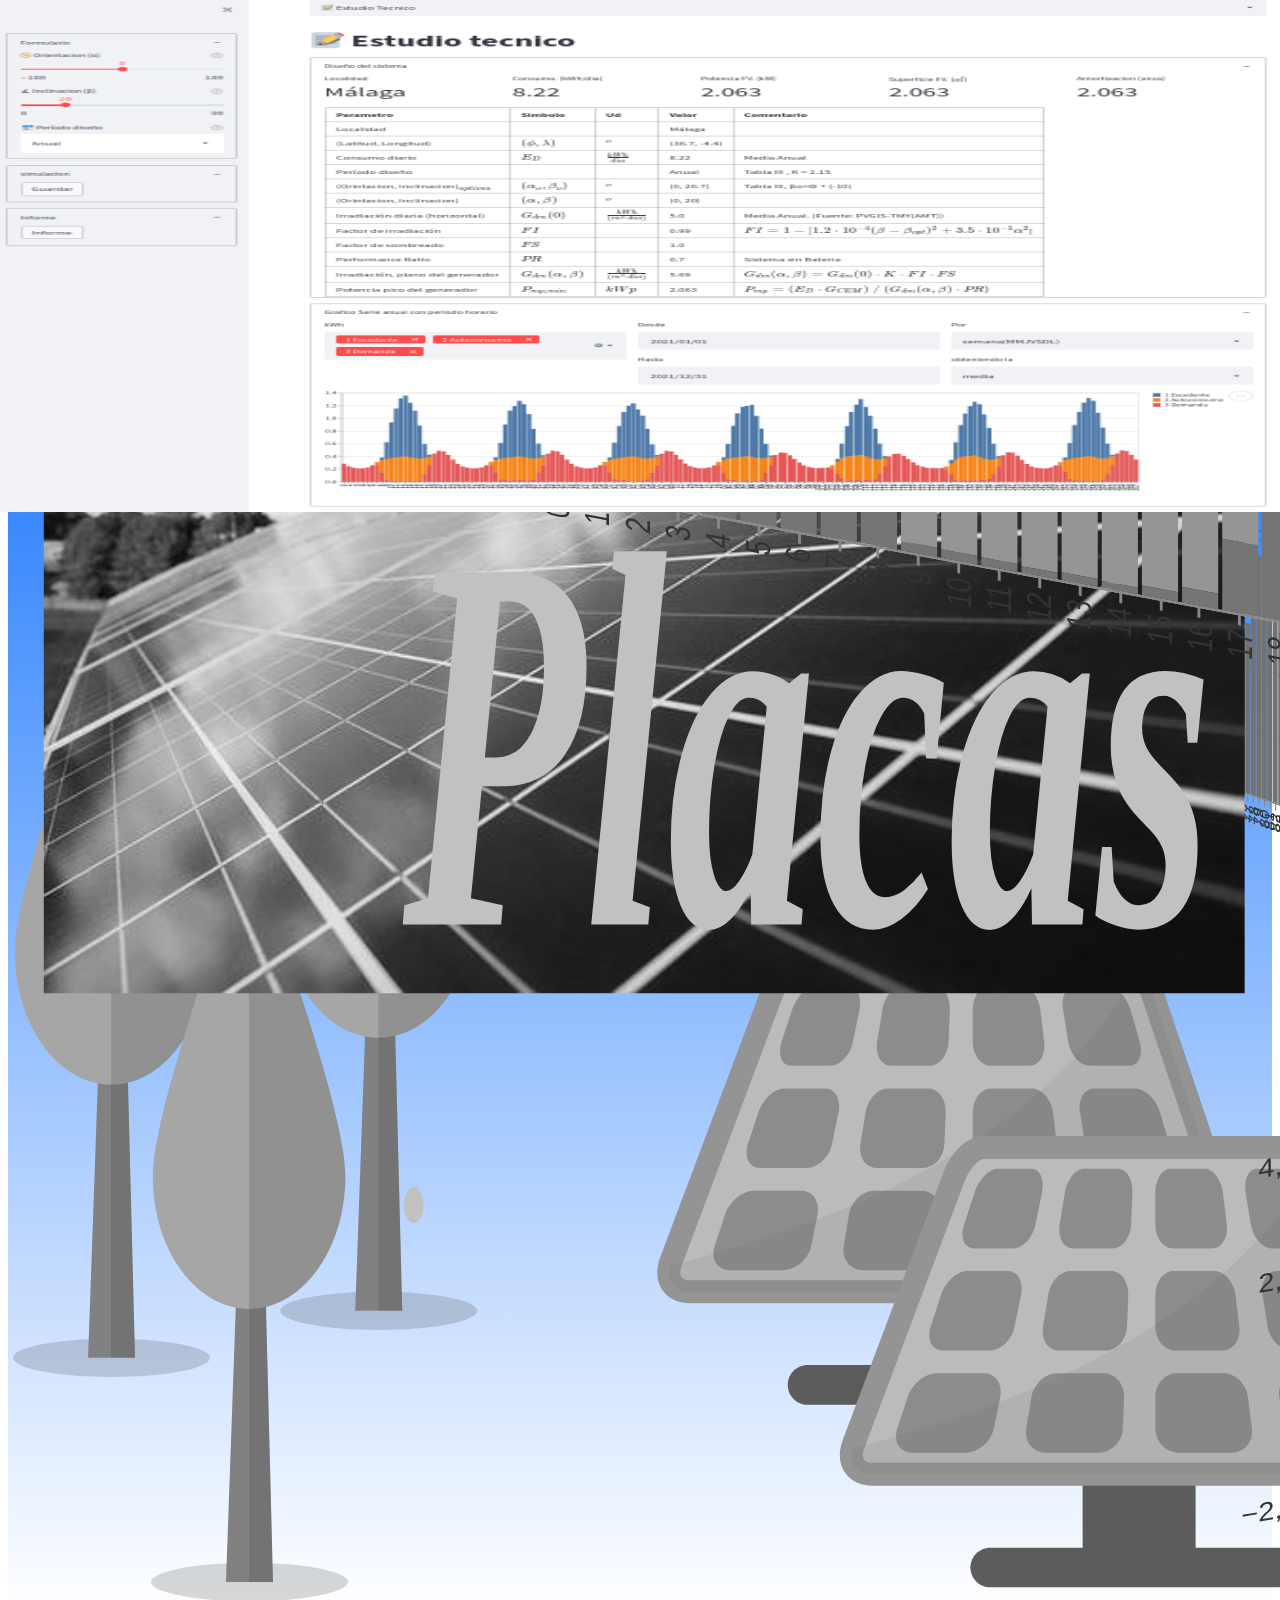
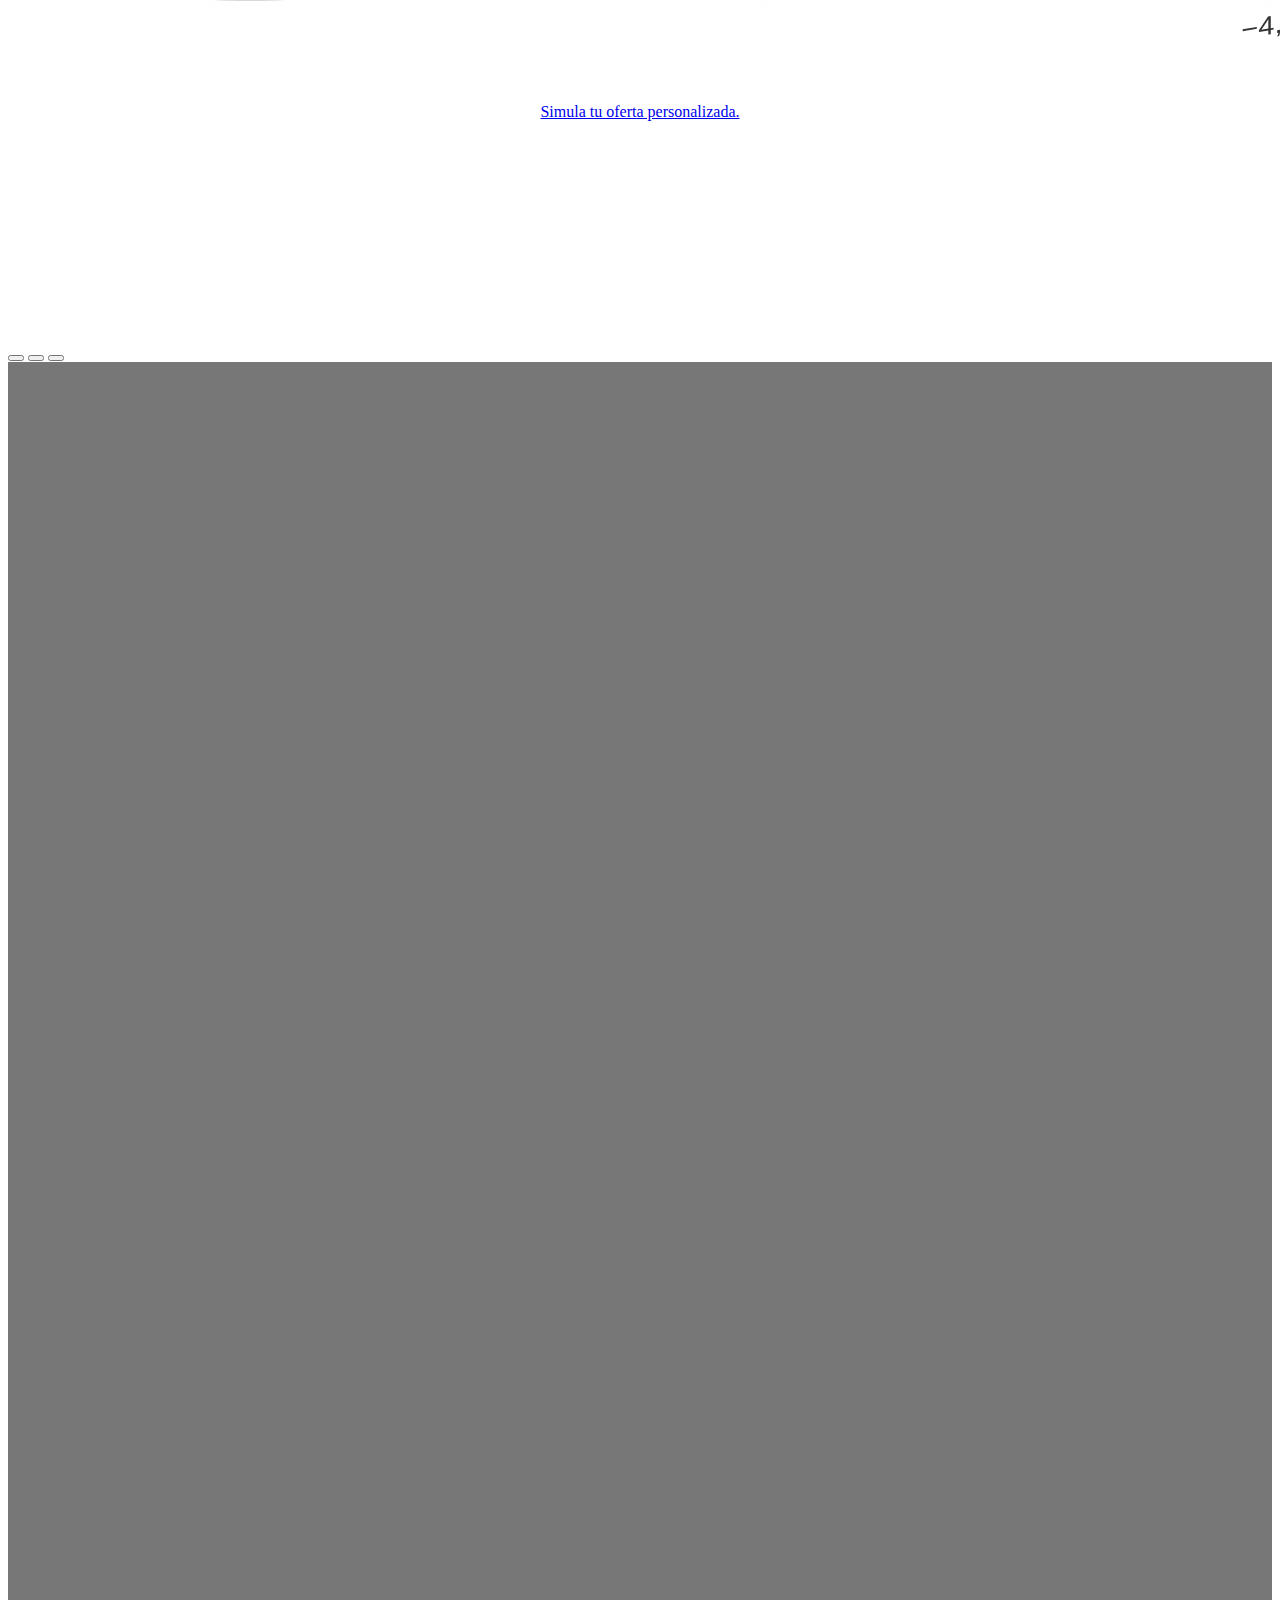
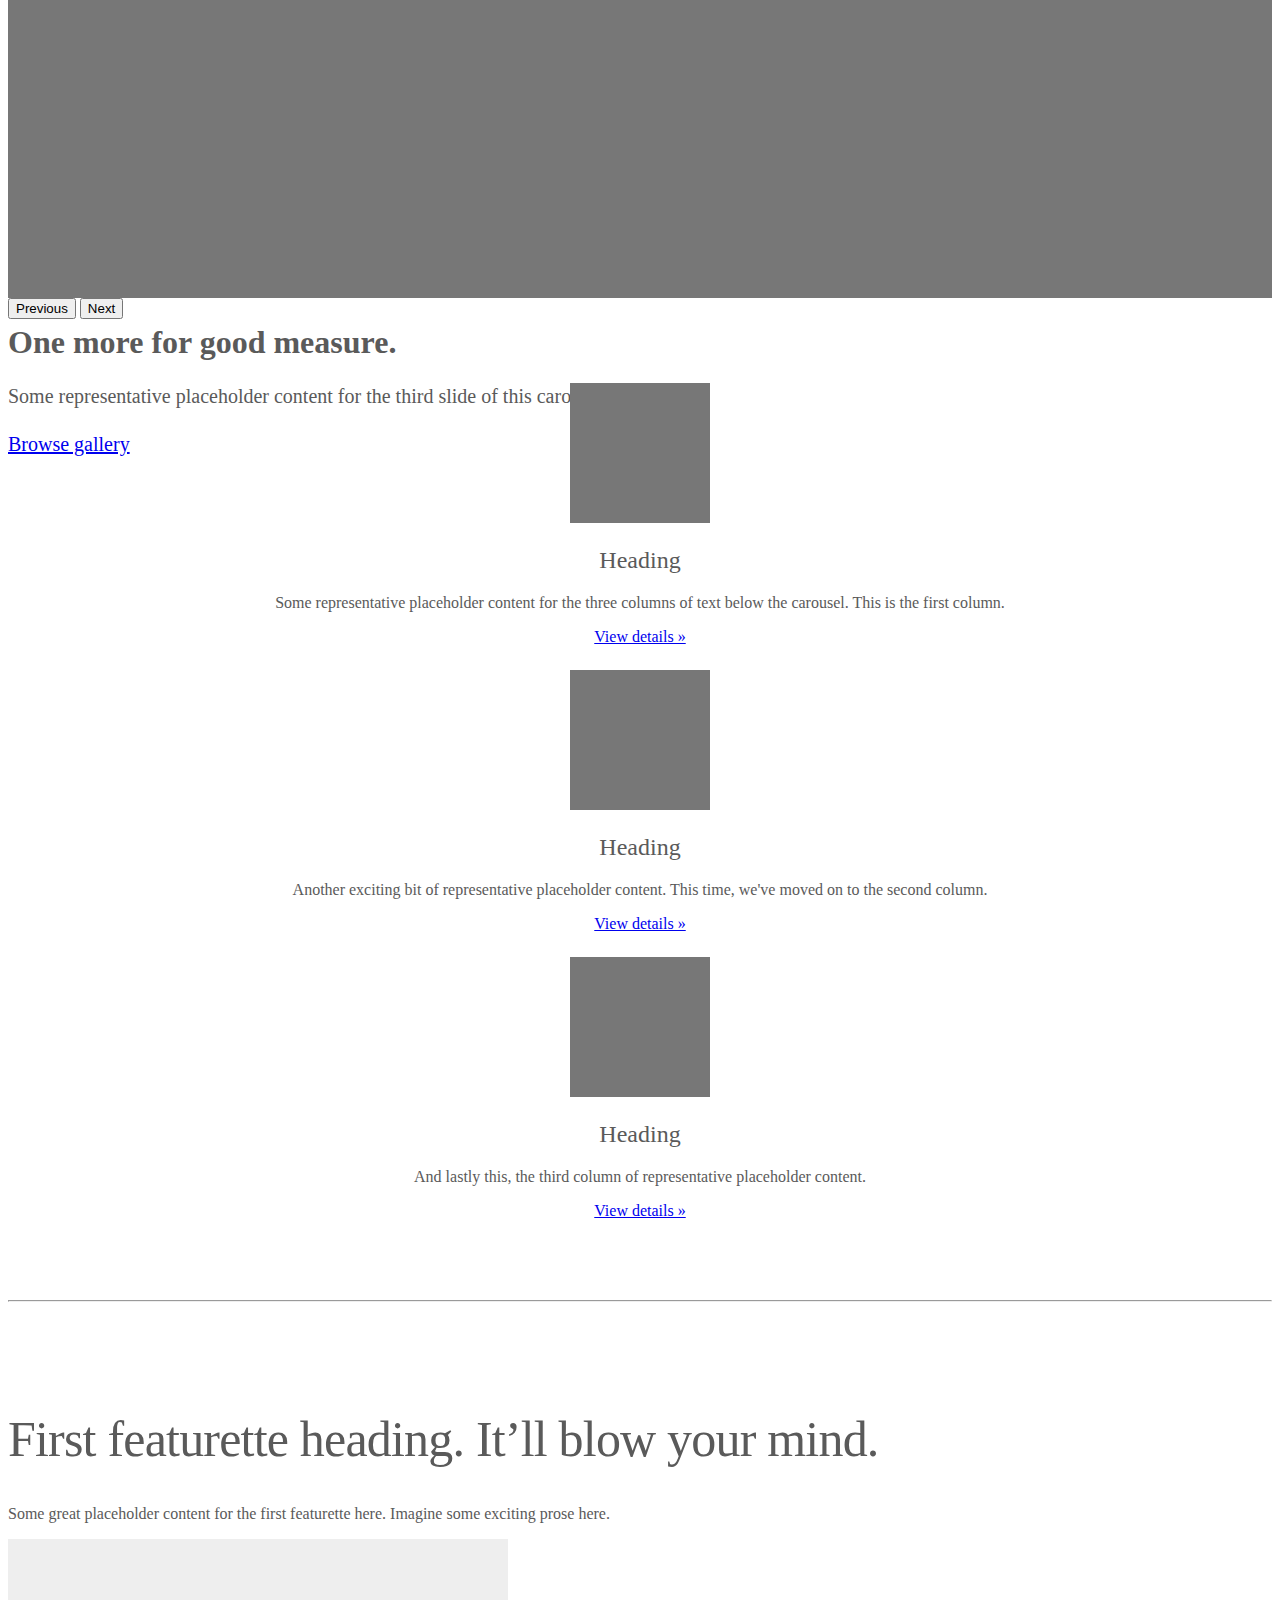
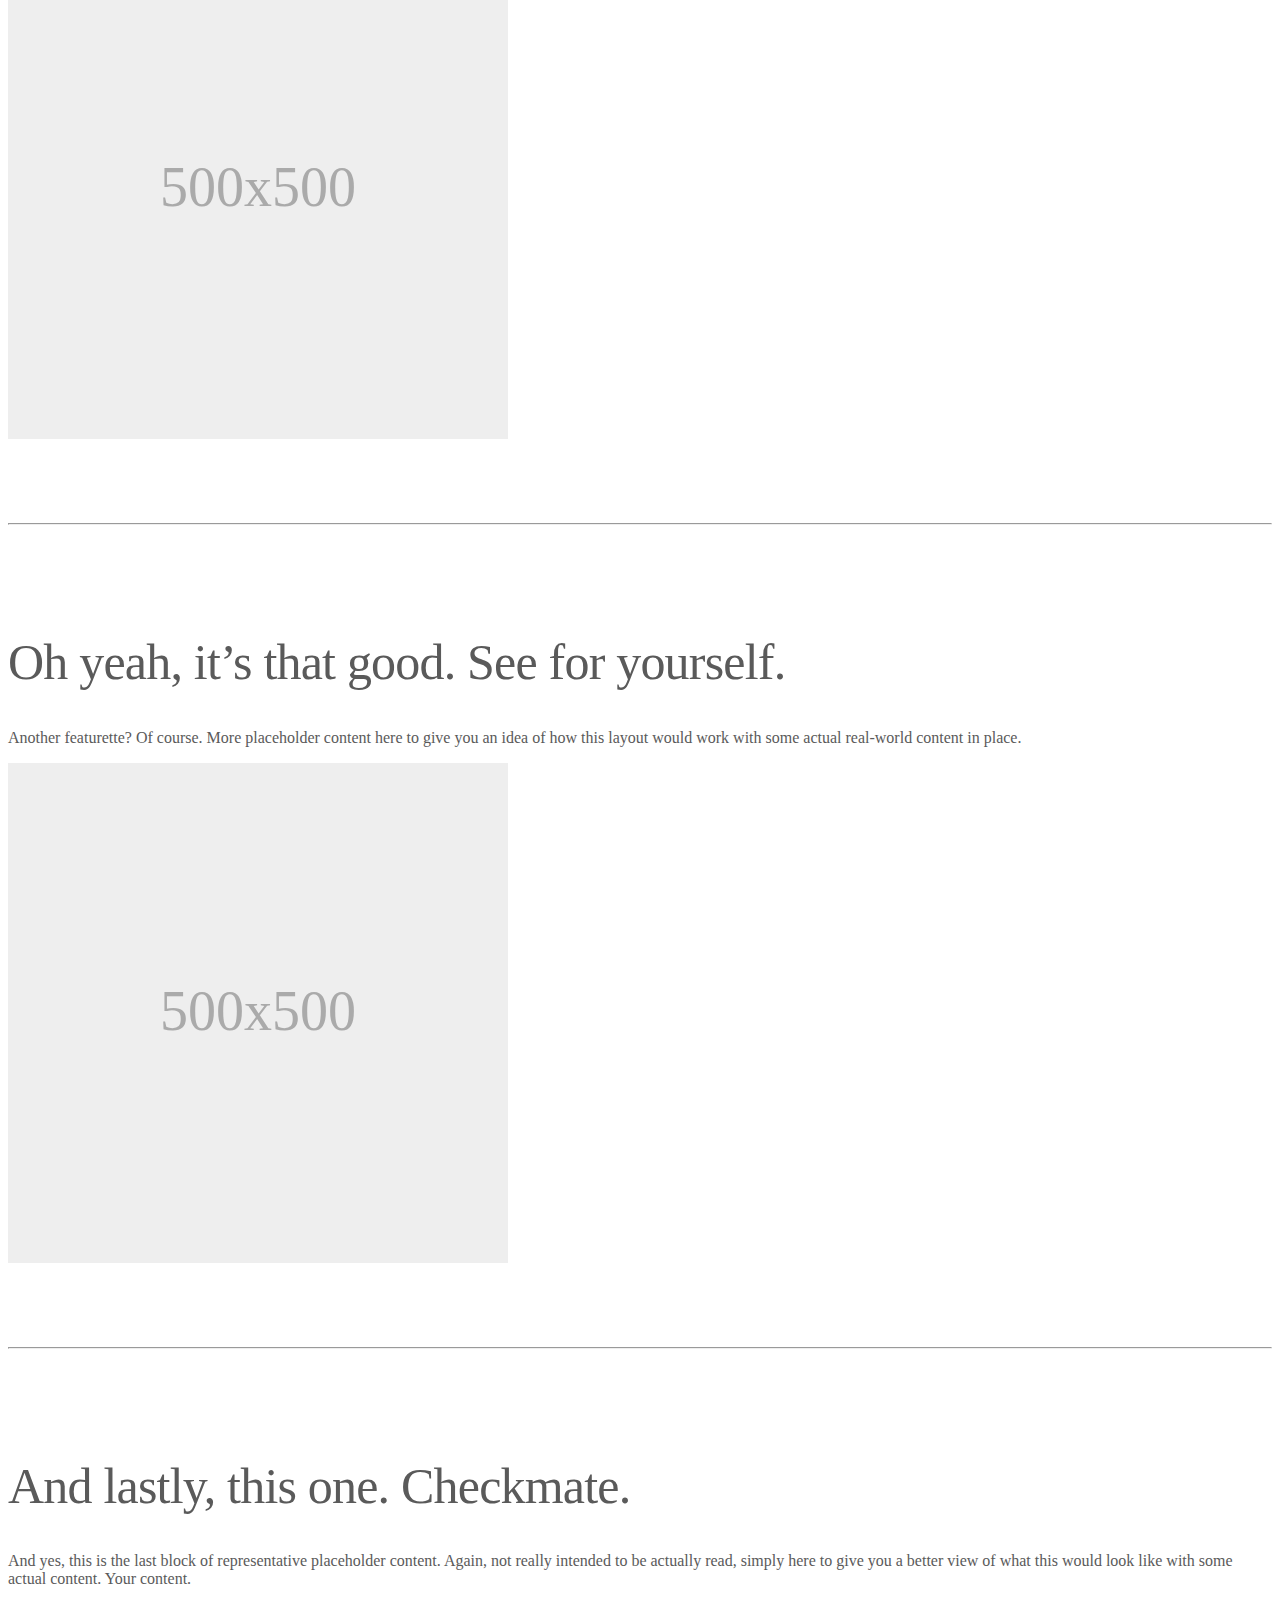
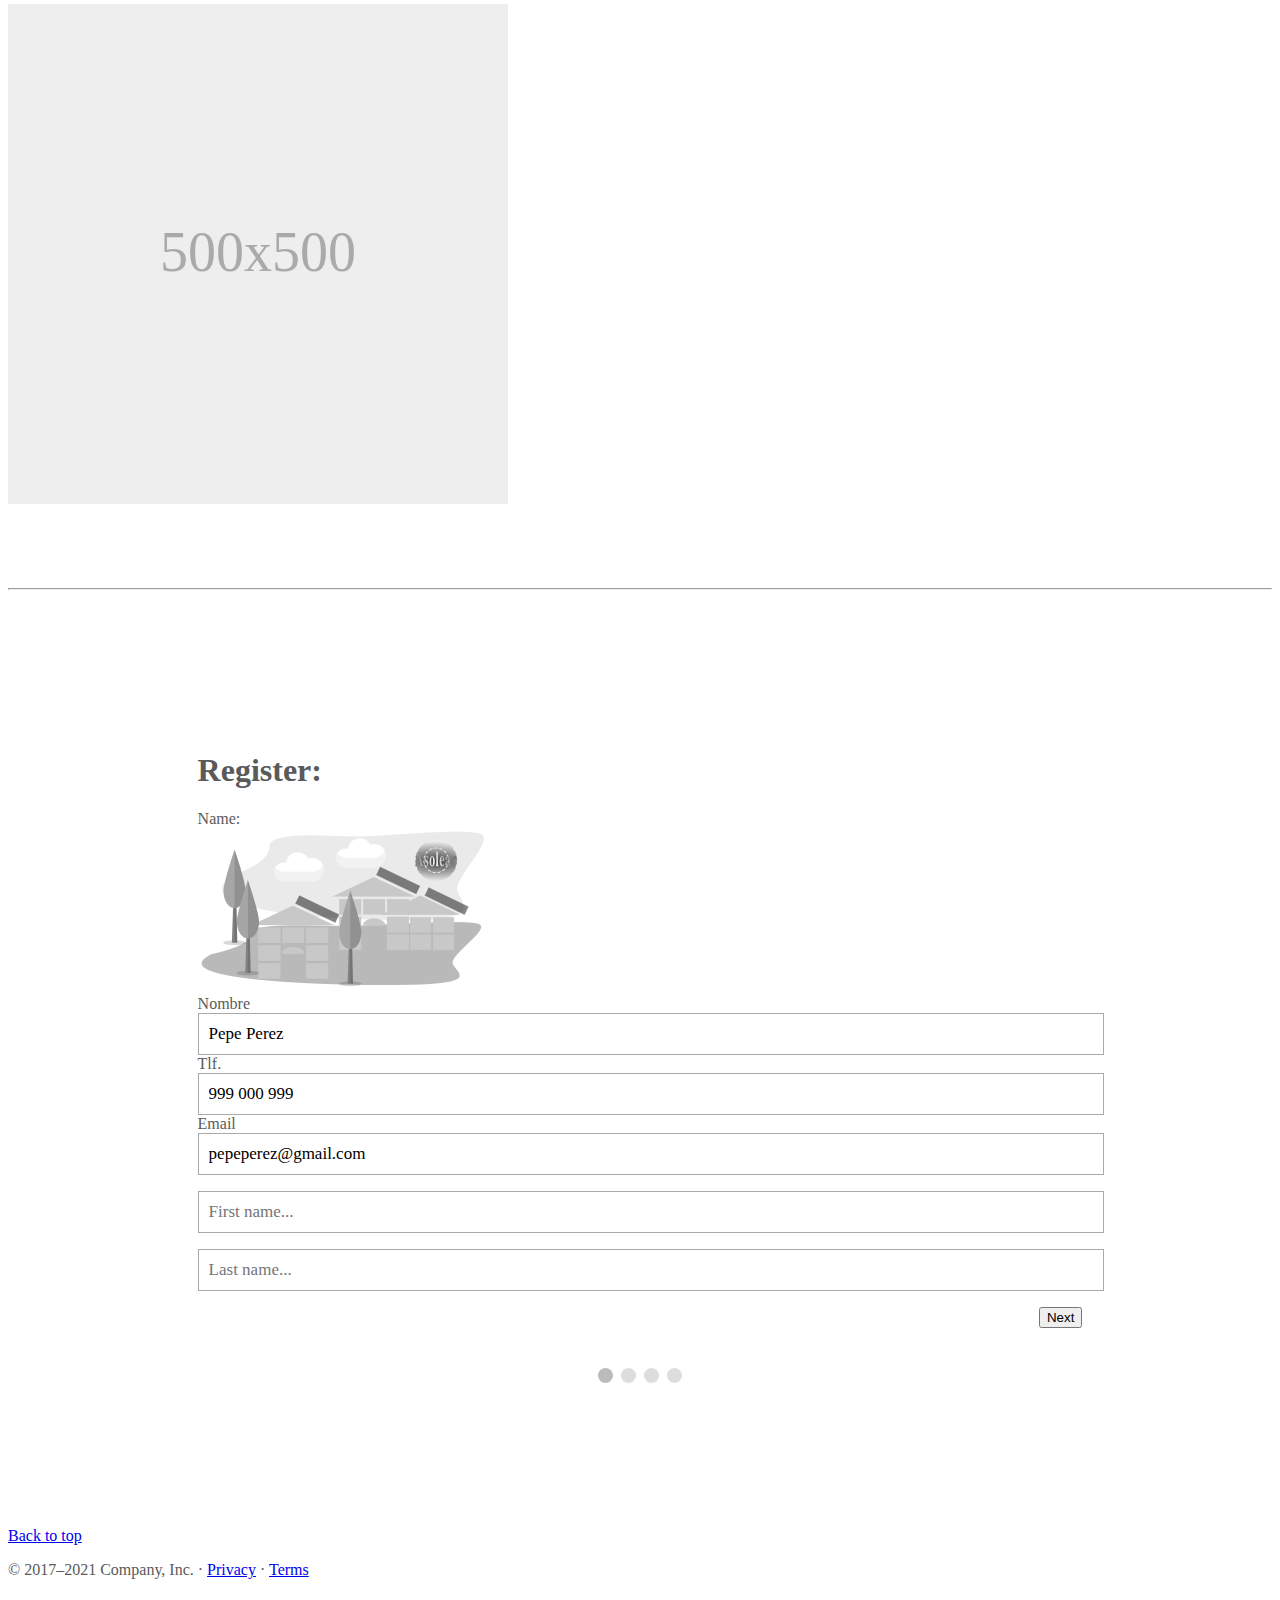
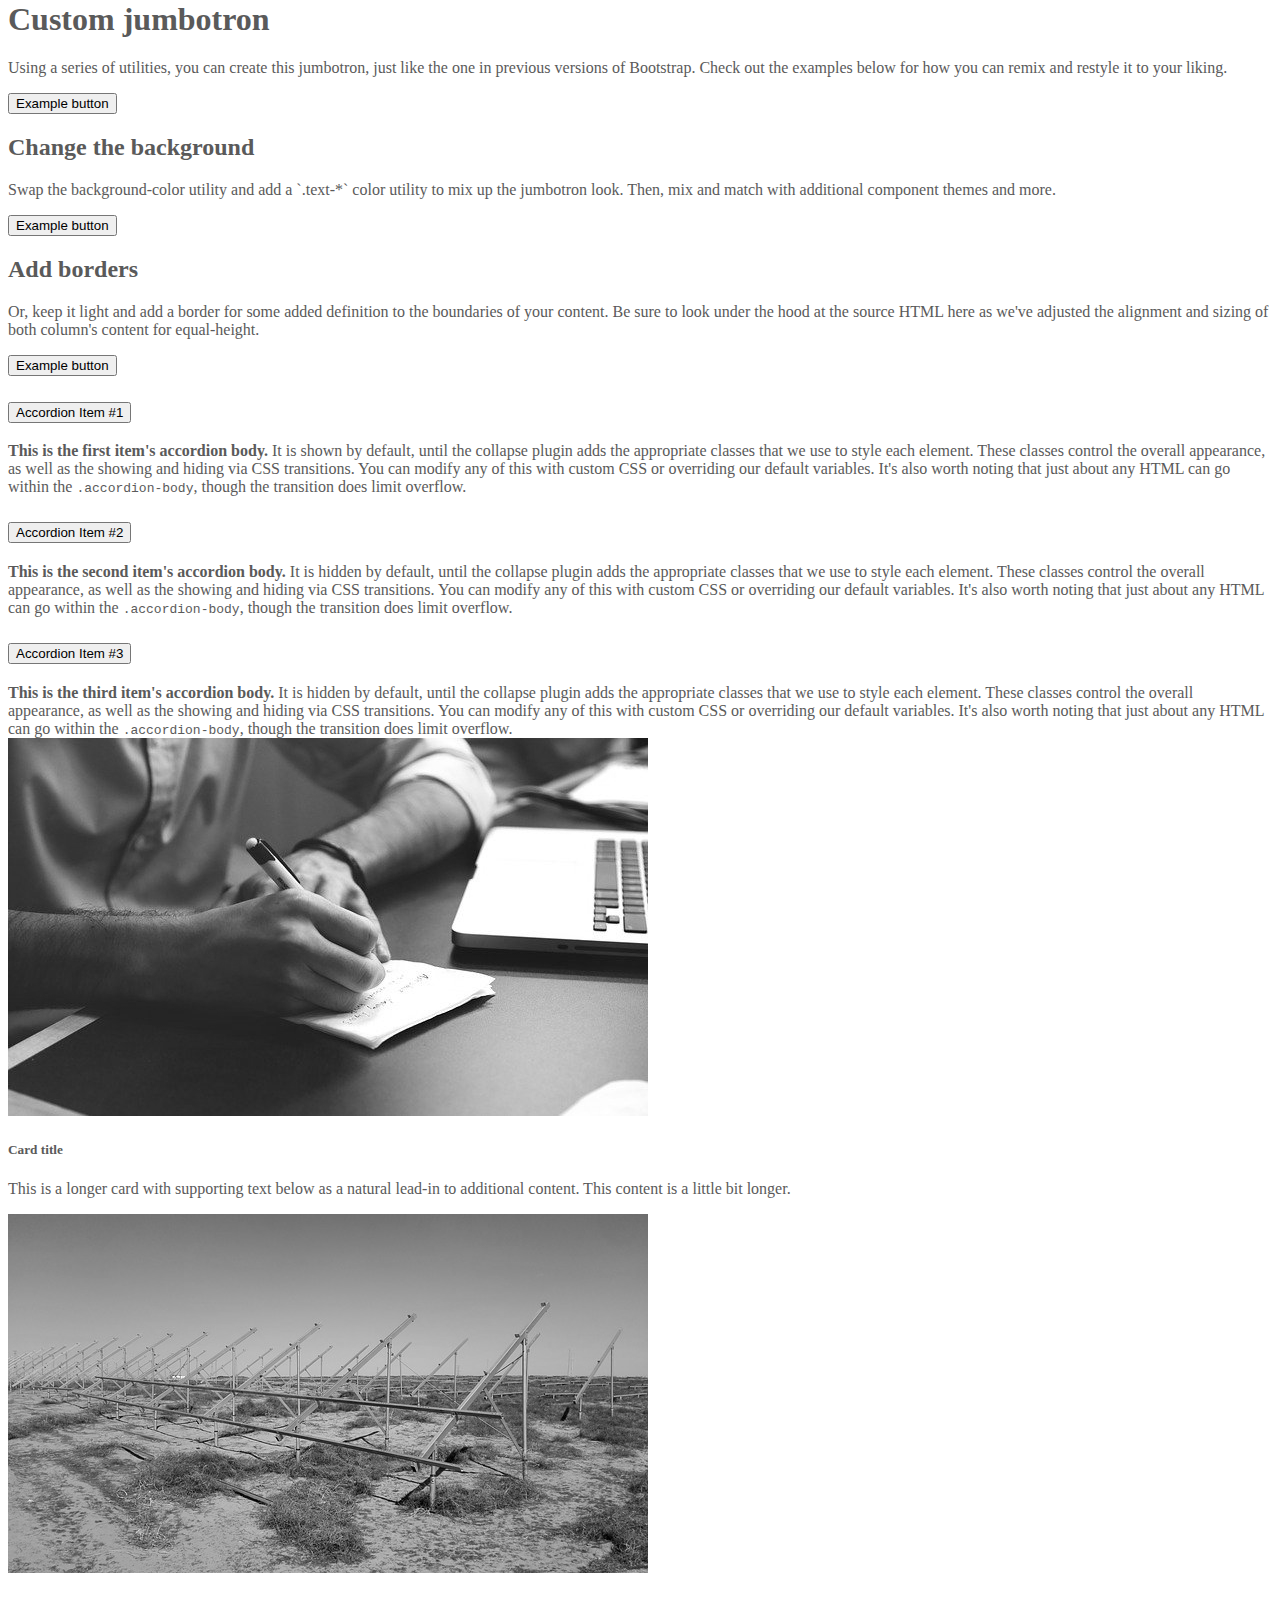
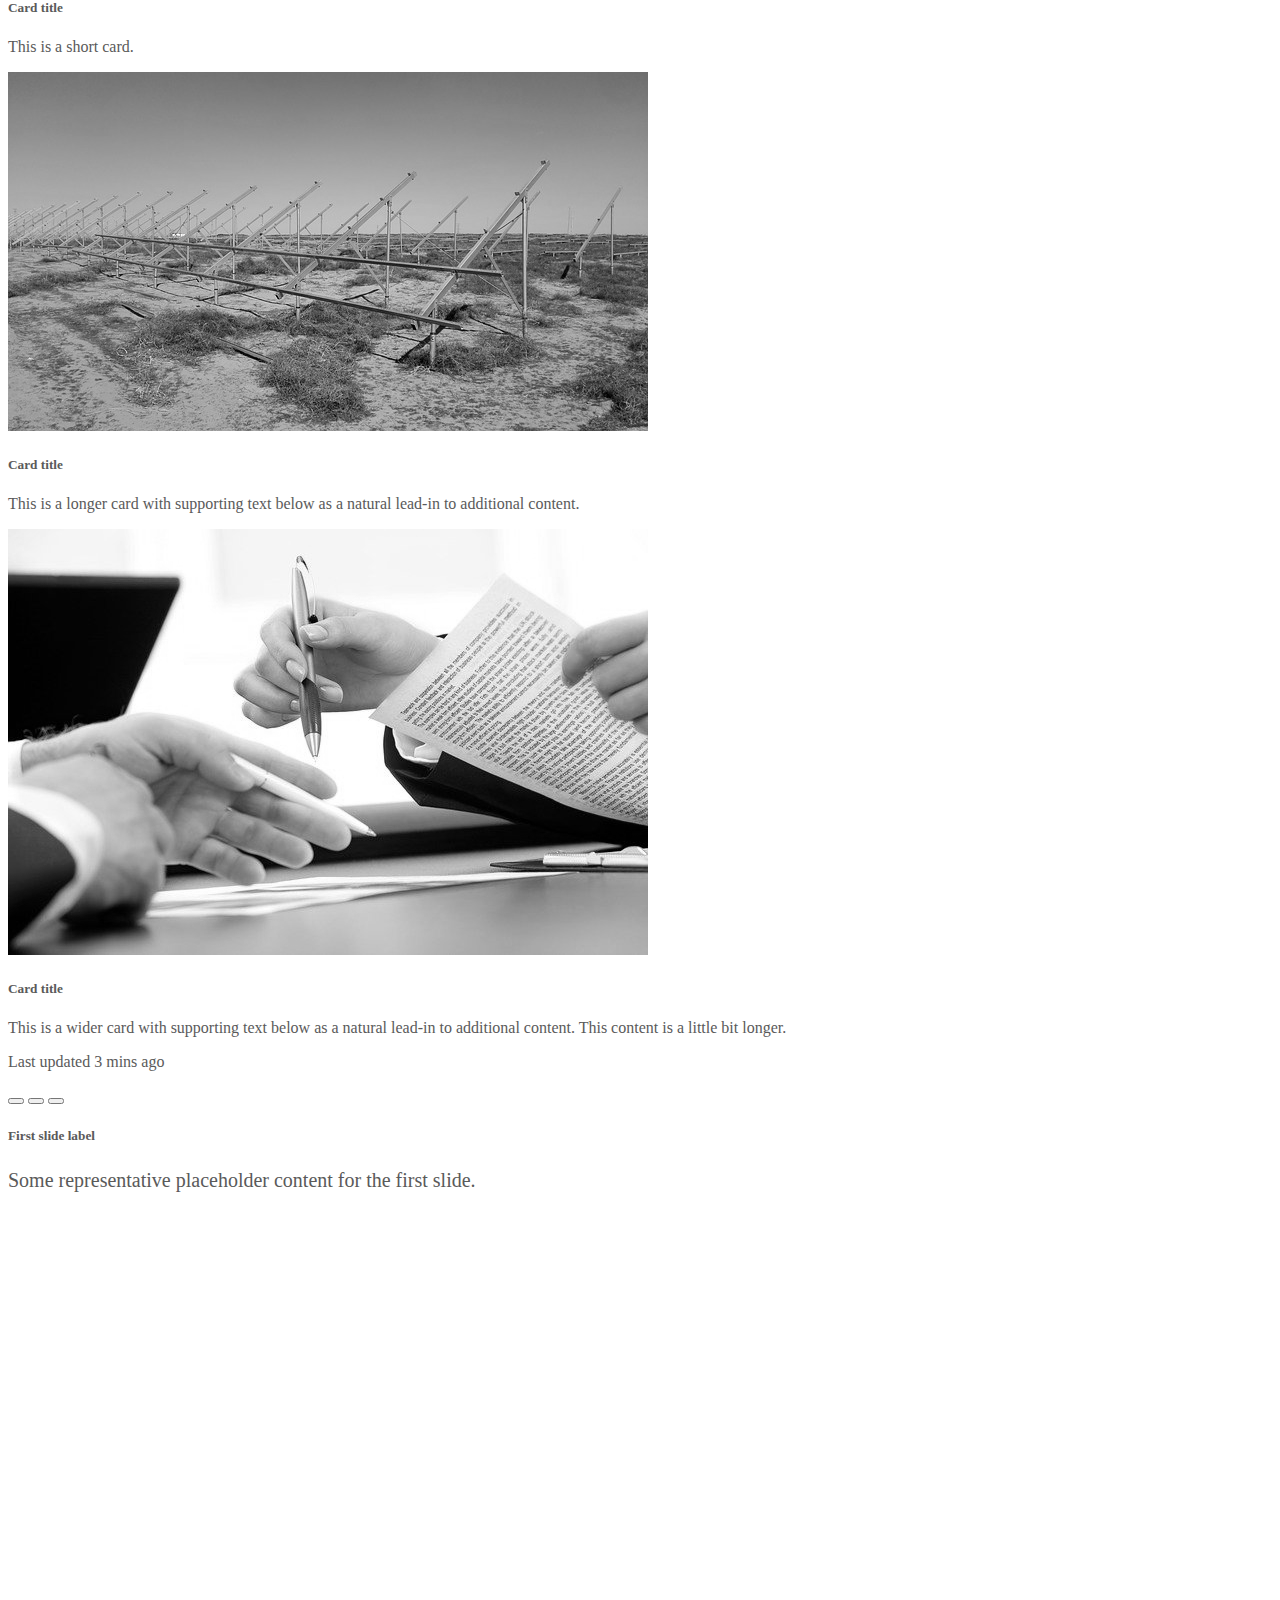
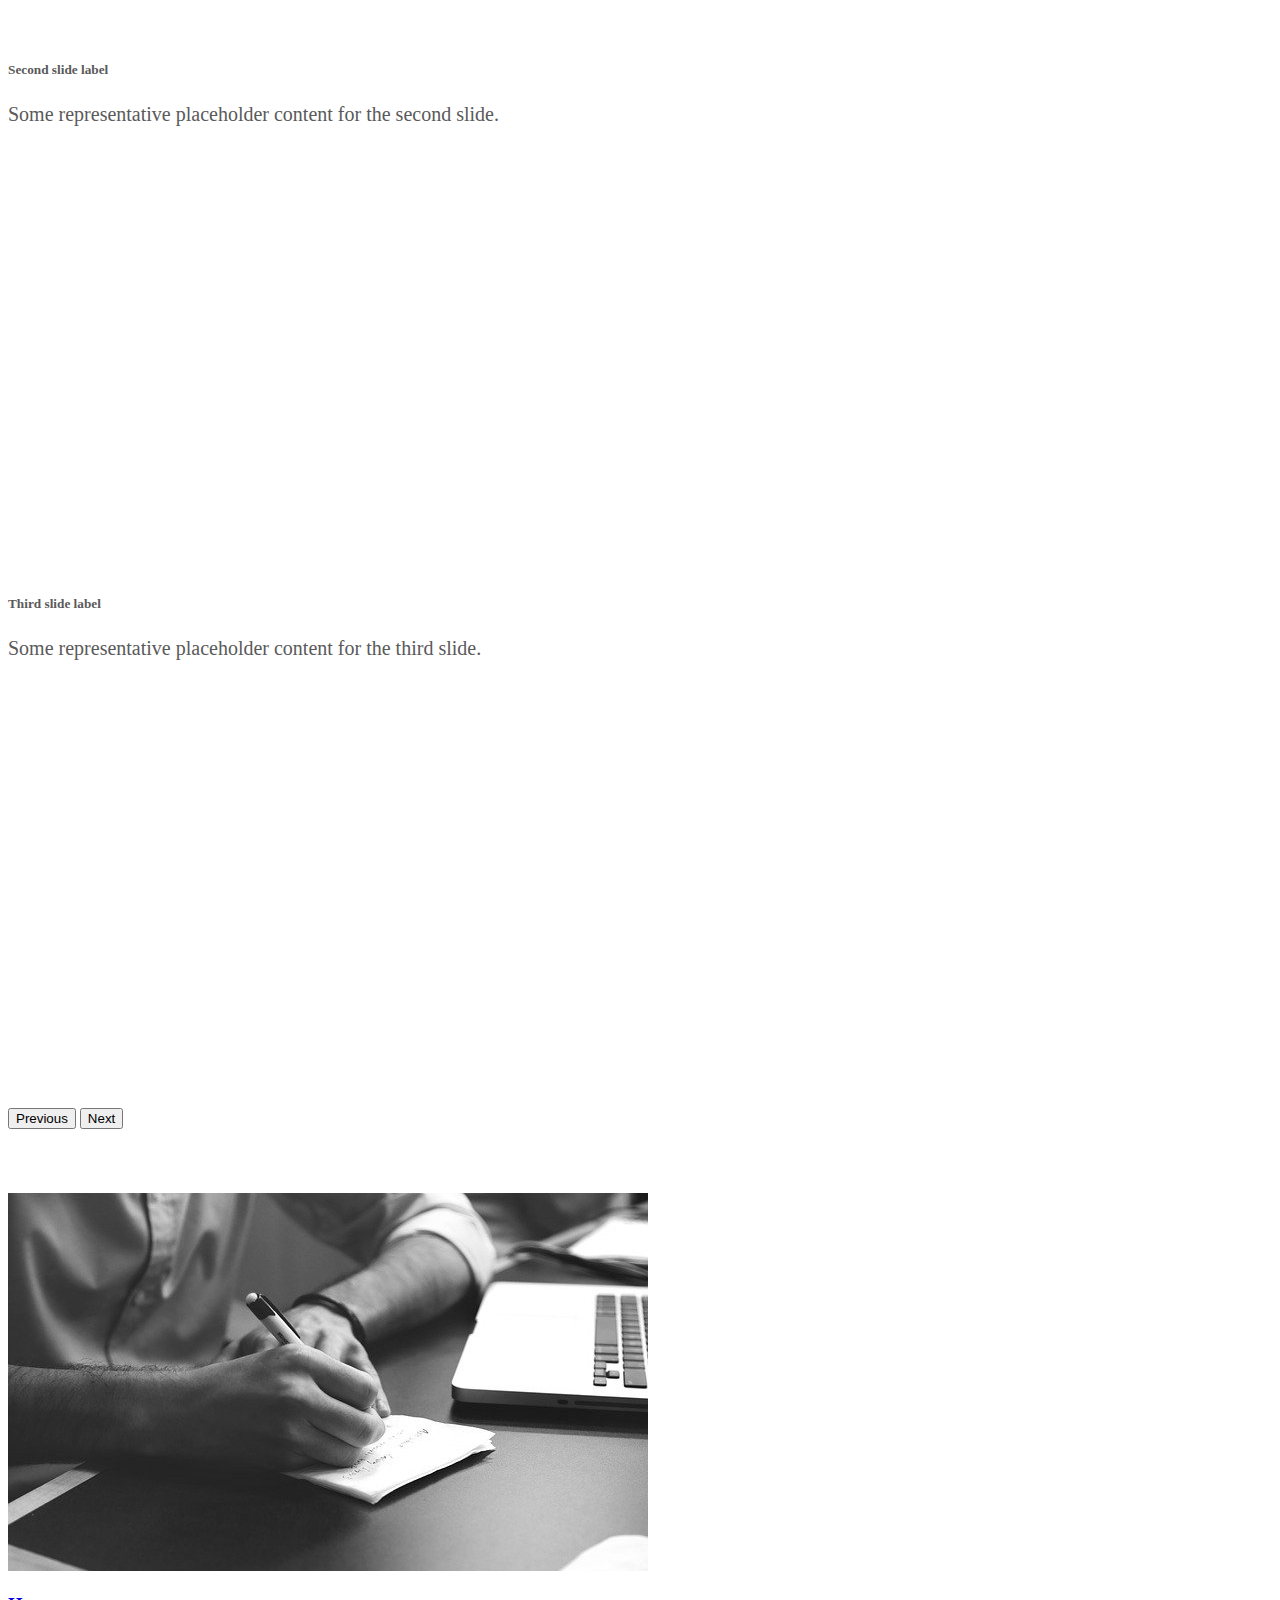
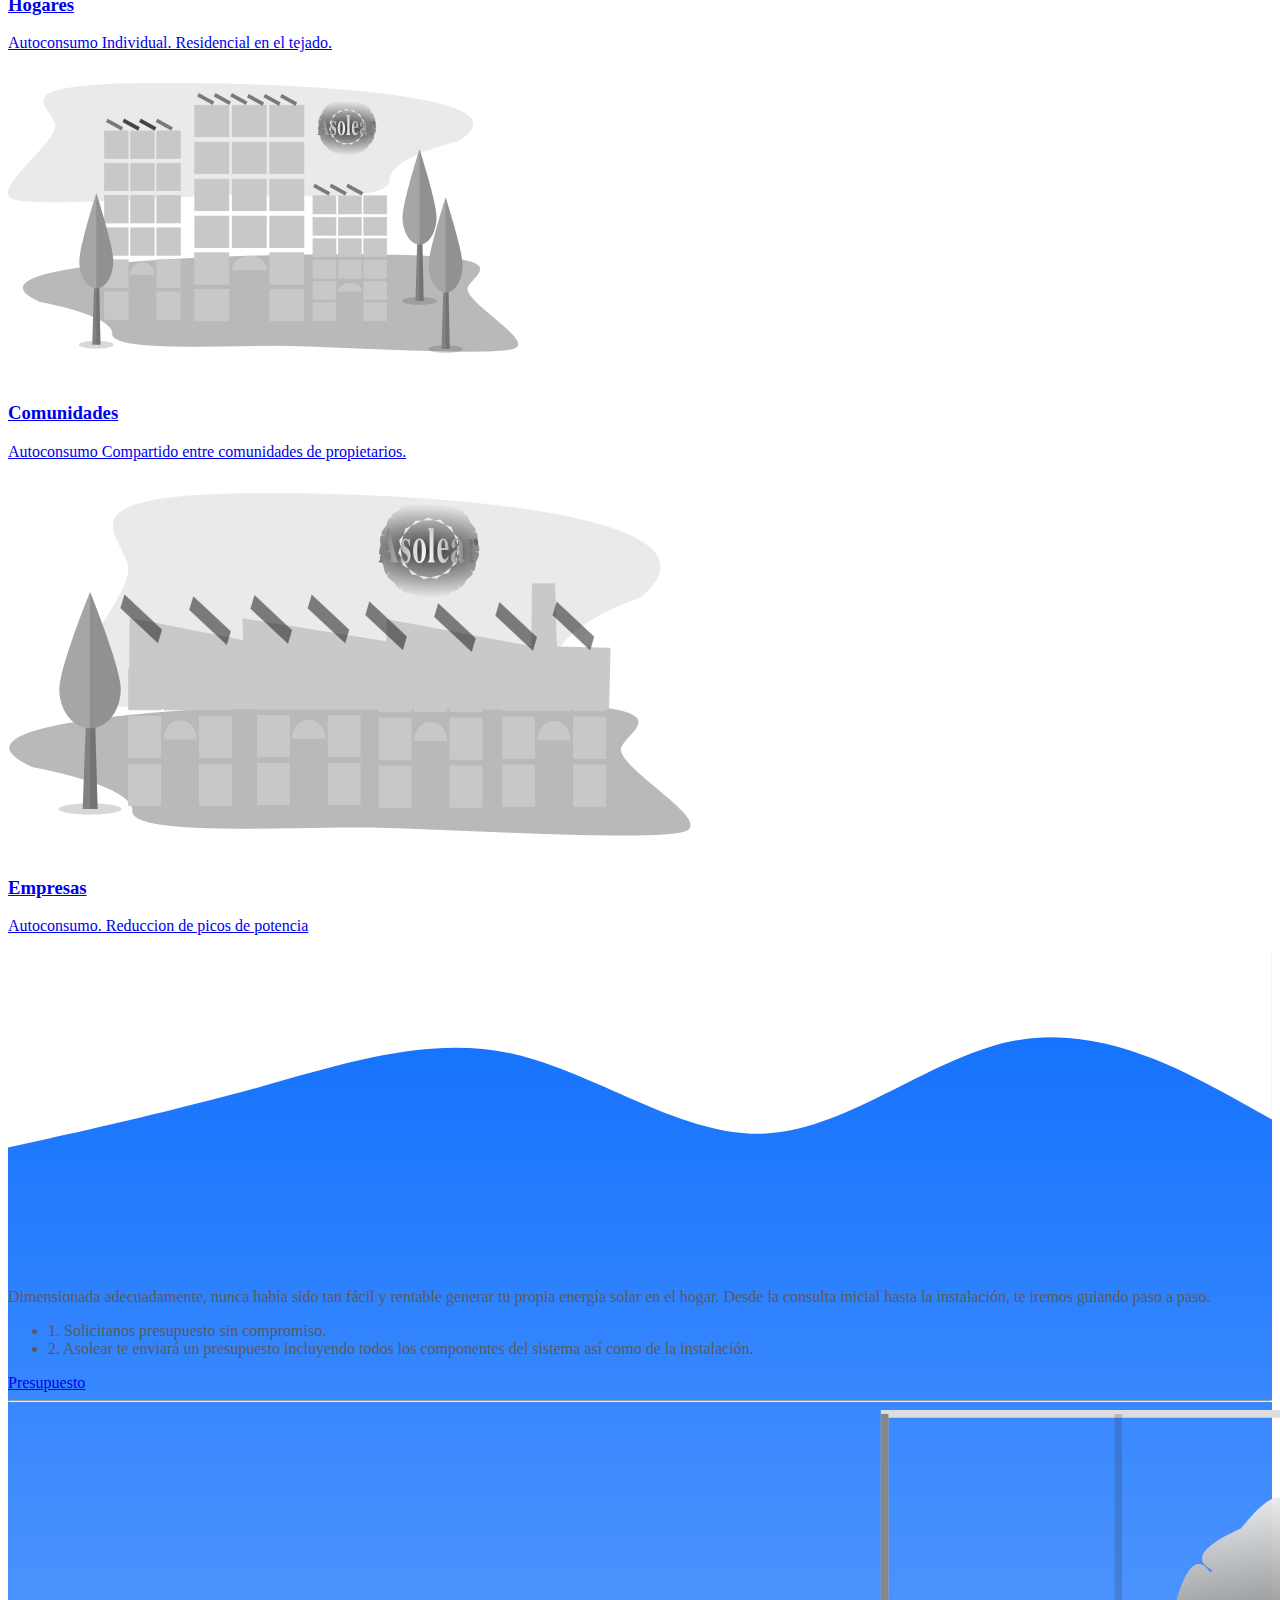
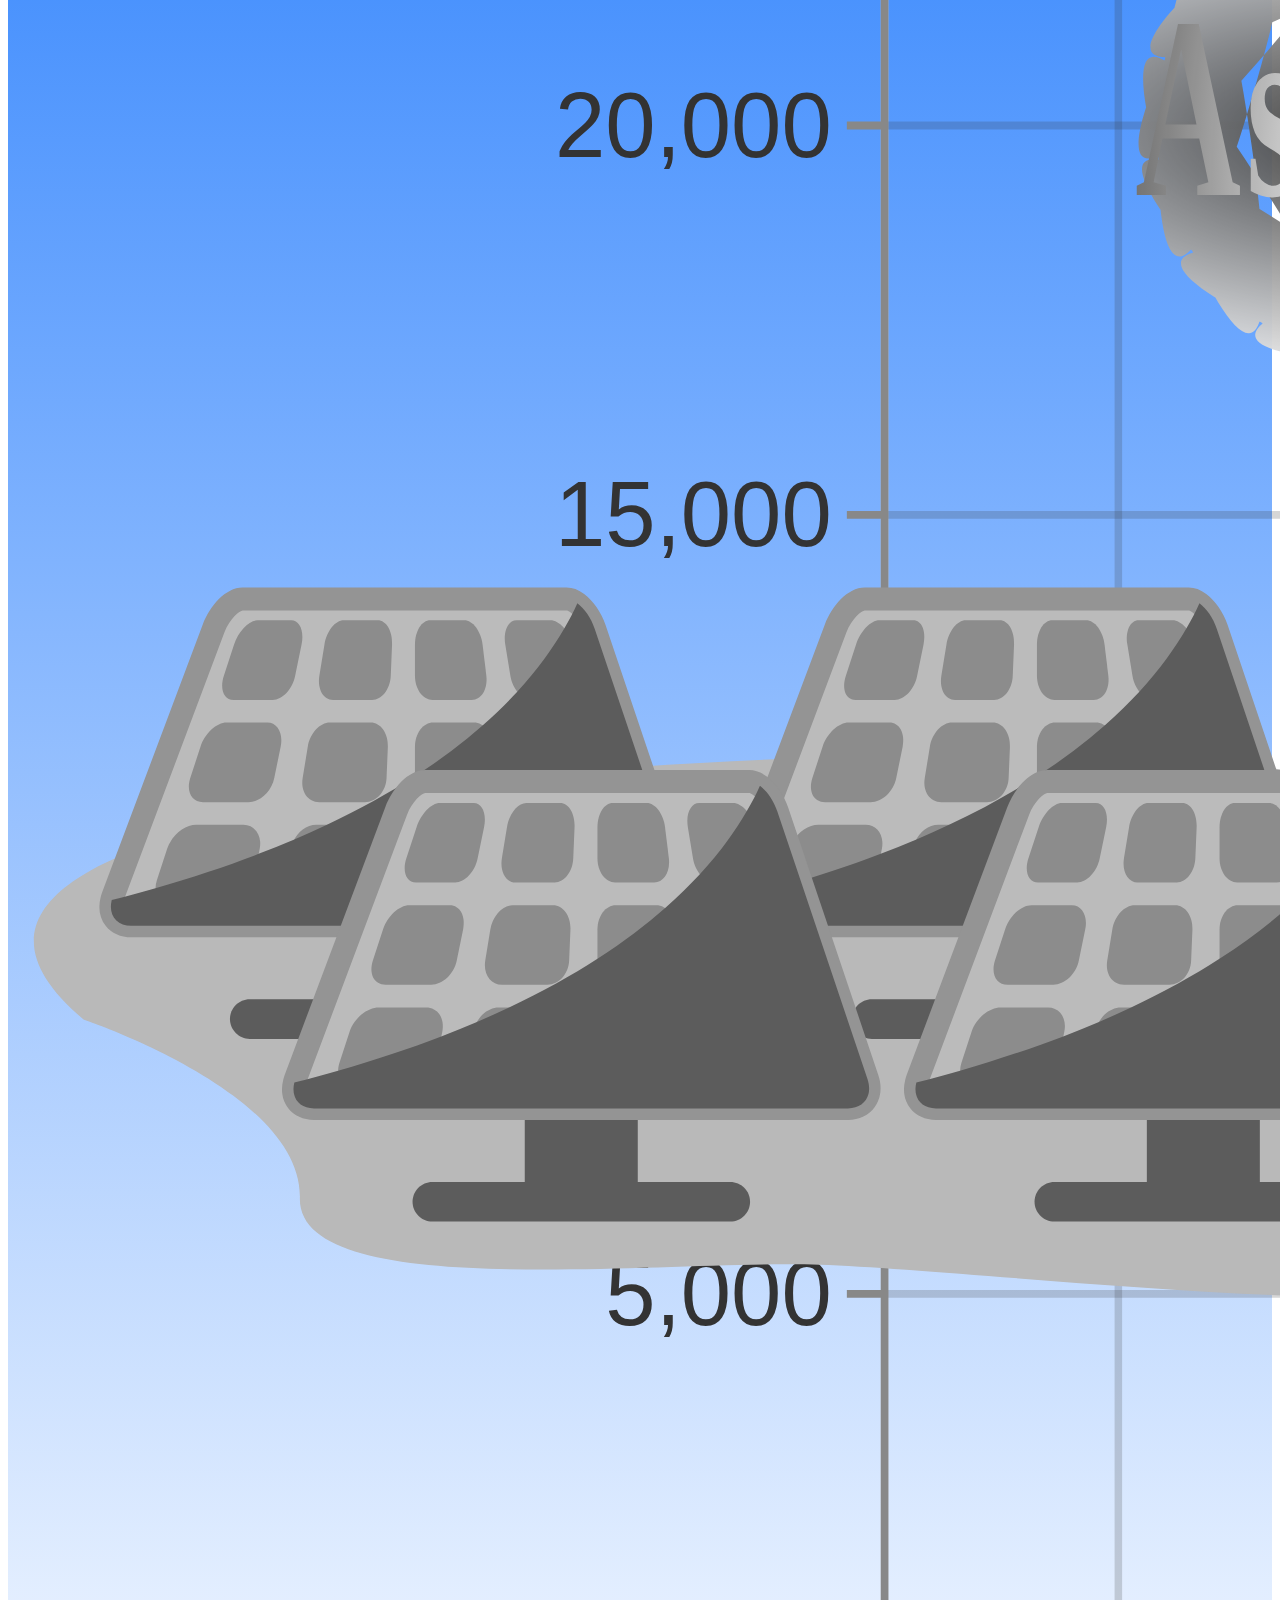
<file: index copy 3.html>
<!DOCTYPE html>
<html lang="en">

<head>
  <meta charset="UTF-8" />
  <meta name="viewport" content="width=device-width, initial-scale=1.0" />
  <title>Asolear. Instalacion de paneles solares</title>
  <link href="https://cdn.jsdelivr.net/npm/bootstrap@5.0.2/dist/css/bootstrap.min.css" rel="stylesheet"
    integrity="sha384-EVSTQN3/azprG1Anm3QDgpJLIm9Nao0Yz1ztcQTwFspd3yD65VohhpuuCOmLASjC" crossorigin="anonymous">
  <style>
    .gradient {
      background: #0d6efd;
      background: linear-gradient(180deg,
          #0d6efd 0%,
          /* grey 0%, */
          #fff 80%);
      /* #0f0 80%); */
    }

    img {
      filter: gray;
      /* IE6-9 */
      -webkit-filter: grayscale(1);
      /* Google Chrome, Safari 6+ & Opera 15+ */
      filter: grayscale(1);
      /* Microsoft Edge and Firefox 35+ */
    }

    /* Disable grayscale on hover */
    img:hover {
      -webkit-filter: grayscale(0);
      filter: none;
    }

    /* GLOBAL STYLES
-------------------------------------------------- */
    /* Padding below the footer and lighter body text */

    body {
      padding-top: 3rem;
      padding-bottom: 3rem;
      color: #5a5a5a;
    }


    /* CUSTOMIZE THE CAROUSEL
-------------------------------------------------- */

    /* Carousel base class */
    .carousel {
      margin-bottom: 4rem;
    }

    /* Since positioning the image, we need to help out the caption */
    .carousel-caption {
      bottom: 3rem;
      z-index: 10;
    }

    /* Declare heights because of positioning of img element */
    .carousel-item {
      height: 32rem;
    }

    .carousel-item>img {
      position: absolute;
      top: 0;
      left: 0;
      min-width: 100%;
      height: 32rem;
    }


    /* MARKETING CONTENT
-------------------------------------------------- */

    /* Center align the text within the three columns below the carousel */
    .marketing .col-lg-4 {
      margin-bottom: 1.5rem;
      text-align: center;
    }

    .marketing h2 {
      font-weight: 400;
    }

    /* rtl:begin:ignore */
    .marketing .col-lg-4 p {
      margin-right: .75rem;
      margin-left: .75rem;
    }

    /* rtl:end:ignore */


    /* Featurettes
------------------------- */

    .featurette-divider {
      margin: 5rem 0;
      /* Space out the Bootstrap <hr> more */
    }

    /* Thin out the marketing headings */
    .featurette-heading {
      font-weight: 300;
      line-height: 1;
      /* rtl:remove */
      letter-spacing: -.05rem;
    }


    /* RESPONSIVE CSS
-------------------------------------------------- */

    @media (min-width: 40em) {

      /* Bump up size of carousel content */
      .carousel-caption p {
        margin-bottom: 1.25rem;
        font-size: 1.25rem;
        line-height: 1.4;
      }

      .featurette-heading {
        font-size: 50px;
      }
    }

    @media (min-width: 62em) {
      .featurette-heading {
        margin-top: 7rem;
      }
    }




    /* Style the form */
    #regForm {
      background-color: #ffffff;
      margin: 100px auto;
      padding: 40px;
      width: 70%;
      min-width: 300px;
    }

    /* Style the input fields */
    input {
      padding: 10px;
      width: 100%;
      font-size: 17px;
      font-family: Raleway;
      border: 1px solid #aaaaaa;
    }

    /* Mark input boxes that gets an error on validation: */
    input.invalid {
      background-color: #f16464;
    }

    /* Hide all steps by default: */
    .tab {
      display: none;
    }

    /* Make circles that indicate the steps of the form: */
    .step {
      height: 15px;
      width: 15px;
      margin: 0 2px;
      background-color: #bbbbbb;
      border: none;
      border-radius: 50%;
      display: inline-block;
      opacity: 0.5;
    }

    /* Mark the active step: */
    .step.active {
      opacity: 1;
    }

    /* Mark the steps that are finished and valid: */
    .step.finish {
      background-color: #04AA6D;
    }



    .bd-placeholder-img {
      font-size: 1.125rem;
      text-anchor: middle;
      -webkit-user-select: none;
      -moz-user-select: none;
      user-select: none;
    }

    @media (min-width: 768px) {
      .bd-placeholder-img-lg {
        font-size: 3.5rem;
      }
  </style>
</head>

<body>
  <nav class="navbar navbar-expand-lg navbar-dark fixed-top bg-primary ">
    <div class="container-fluid">
      <a class="navbar-brand" href="#"><img src="img/asolear.svg" alt="" class="img-fluid" width="30" height="30" /></a>
      <button class="navbar-toggler" type="button" data-bs-toggle="collapse" data-bs-target="#navbarNavDropdown"
        aria-controls="navbarNavDropdown" aria-expanded="false" aria-label="Toggle navigation">
        <span class="navbar-toggler-icon"></span>
      </button>
      <div class="collapse navbar-collapse" id="navbarNavDropdown">
        <ul class="navbar-nav">
          <li class="nav-item">
            <a class="nav-link" href="hogar.html">HOGAR</a>
          </li>
          <li class="nav-item">
            <a class="nav-link" href=" empresa.html">EMPRESA</a>
          </li>
          <li class="nav-item">
            <a class="nav-link" href="colectivo">AUTOCONSUMO COLECTIVO</a>
          </li>
          <li class="nav-item">
            <a class="nav-link" href="comunidad">COMUNIDAD ENERGETICA</a>
          </li>
          <li class="nav-item dropdown">
            <a class="nav-link dropdown-toggle" href="#" id="navbarDropdownMenuLink" role="button"
              data-bs-toggle="dropdown" aria-expanded="false">
              Nosotros
            </a>
            <ul class="dropdown-menu" aria-labelledby="navbarDropdownMenuLink">
              <li><a class="dropdown-item"
                  onclick="document.getElementById('modal_guia_autoconsumidor_5_pasos').click()" href="#">Guía práctica
                  para convertirse en autoconsumidor en 5 pasos (IDAE)</a>
              </li>
              <li><a class="dropdown-item" onclick="document.getElementById('modal_guia_profesional').click()"
                  href="#">Guía profesional de tramitación del autoconsumo (IDAE)</a>
              </li>
              <!-- <li><a class="dropdown-item" onclick="document.getElementById('modal_ja').click()" href="#">Organismos</a>
              </li>
              <li>
                <a class="dropdown-item" onclick="document.getElementById('modal_ayuda').click()" href="#">Normativa
                </a>
              </li>
              <li>
                <a class="dropdown-item" onclick="document.getElementById('modal_politica_de_privacidad').click()"
                  href="#">politica de privacidad
                </a>
              </li>
              <li>
                <a class="dropdown-item" onclick="document.getElementById('modal_autoconsumes').click()"
                  href="#">autoconsumes
                </a>
              </li> -->
              <li><a class="dropdown-item" href="#">Acerca de Asolear</a></li>
            </ul>
          </li>
        </ul>
      </div>
    </div>
  </nav>










  <section class="feature gradient">
    <div class="col-md-12">
      <img src="img/app-screenshots/asolear.svg" alt="" class="img-fluid" />
    </div>
    <div class="container pt-3">
      <center>
        <!-- <a class="btn btn-info btn-lg"
          href="https://www.idae.es/sites/default/files/documentos/publicaciones_idae/guia_autoconsumo_5_pasos_ok.pdf"
          role="button">
          Guía del autoconsumidor en 5 pasos
        </a> -->
        <a class="btn btn-warning btn-lg" onclick="document.getElementById('modal_SIR').click()" href="#" role="button">
          Simula tu oferta personalizada.
        </a>
        <!-- <div class="row align-items-center justify-content-center">
          <h1>Ingeniería e Instalación de paneles solares.</h1>
          <p class="fw-lighter">Expertos en generación eléctrica desde hace 30 años.</p>
        </div> -->
      </center>
    </div>
    <svg xmlns="http://www.w3.org/2000/svg" viewBox="0 0 1440 250">
      <path fill="#fff" fill-opacity="1"
        d="M0,96L34.3,106.7C68.6,117,137,139,206,122.7C274.3,107,343,53,411,53.3C480,53,549,107,617,117.3C685.7,128,754,96,823,96C891.4,96,960,128,1029,154.7C1097.1,181,1166,203,1234,202.7C1302.9,203,1371,181,1406,170.7L1440,160L1440,320L1405.7,320C1371.4,320,1303,320,1234,320C1165.7,320,1097,320,1029,320C960,320,891,320,823,320C754.3,320,686,320,617,320C548.6,320,480,320,411,320C342.9,320,274,320,206,320C137.1,320,69,320,34,320L0,320Z">
      </path>
    </svg>
  </section>






  <!-- <nav class="navbar navbar-expand-md navbar-dark fixed-top bg-dark">
    <div class="container-fluid">
      <a class="navbar-brand" href="#">Carousel</a>
      <button class="navbar-toggler" type="button" data-bs-toggle="collapse" data-bs-target="#navbarCollapse" aria-controls="navbarCollapse" aria-expanded="false" aria-label="Toggle navigation">
        <span class="navbar-toggler-icon"></span>
      </button>
      <div class="collapse navbar-collapse" id="navbarCollapse">
        <ul class="navbar-nav me-auto mb-2 mb-md-0">
          <li class="nav-item">
            <a class="nav-link active" aria-current="page" href="#">Home</a>
          </li>
          <li class="nav-item">
            <a class="nav-link" href="#">Link</a>
          </li>
          <li class="nav-item">
            <a class="nav-link disabled">Disabled</a>
          </li>
        </ul>
        <form class="d-flex">
          <input class="form-control me-2" type="search" placeholder="Search" aria-label="Search">
          <button class="btn btn-outline-success" type="submit">Search</button>
        </form>
      </div>
    </div>
  </nav>
</header> -->

  <main>

    <div id="myCarousel" class="carousel slide" data-bs-ride="carousel">
      <div class="carousel-indicators">
        <button type="button" data-bs-target="#myCarousel" data-bs-slide-to="0" class="active" aria-current="true"
          aria-label="Slide 1"></button>
        <button type="button" data-bs-target="#myCarousel" data-bs-slide-to="1" aria-label="Slide 2"></button>
        <button type="button" data-bs-target="#myCarousel" data-bs-slide-to="2" aria-label="Slide 3"></button>
      </div>
      <div class="carousel-inner">
        <div class="carousel-item active">
          <svg class="bd-placeholder-img" width="100%" height="100%" xmlns="http://www.w3.org/2000/svg"
            aria-hidden="true" preserveAspectRatio="xMidYMid slice" focusable="false">
            <rect width="100%" height="100%" fill="#777" />
          </svg>

          <div class="container">
            <div class="carousel-caption text-start">
              <h1>Example headline.</h1>
              <p>Some representative placeholder content for the first slide of the carousel.</p>
              <p><a class="btn btn-lg btn-primary" href="#">Sign up today</a></p>
            </div>
          </div>
        </div>
        <div class="carousel-item">
          <svg class="bd-placeholder-img" width="100%" height="100%" xmlns="http://www.w3.org/2000/svg"
            aria-hidden="true" preserveAspectRatio="xMidYMid slice" focusable="false">
            <rect width="100%" height="100%" fill="#777" />
          </svg>

          <div class="container">
            <div class="carousel-caption">
              <h1>Another example headline.</h1>
              <p>Some representative placeholder content for the second slide of the carousel.</p>
              <p><a class="btn btn-lg btn-primary" href="#">Learn more</a></p>
            </div>
          </div>
        </div>
        <div class="carousel-item">
          <svg class="bd-placeholder-img" width="100%" height="100%" xmlns="http://www.w3.org/2000/svg"
            aria-hidden="true" preserveAspectRatio="xMidYMid slice" focusable="false">
            <rect width="100%" height="100%" fill="#777" />
          </svg>

          <div class="container">
            <div class="carousel-caption text-end">
              <h1>One more for good measure.</h1>
              <p>Some representative placeholder content for the third slide of this carousel.</p>
              <p><a class="btn btn-lg btn-primary" href="#">Browse gallery</a></p>
            </div>
          </div>
        </div>
      </div>
      <button class="carousel-control-prev" type="button" data-bs-target="#myCarousel" data-bs-slide="prev">
        <span class="carousel-control-prev-icon" aria-hidden="true"></span>
        <span class="visually-hidden">Previous</span>
      </button>
      <button class="carousel-control-next" type="button" data-bs-target="#myCarousel" data-bs-slide="next">
        <span class="carousel-control-next-icon" aria-hidden="true"></span>
        <span class="visually-hidden">Next</span>
      </button>
    </div>


    <!-- Marketing messaging and featurettes
  ================================================== -->
    <!-- Wrap the rest of the page in another container to center all the content. -->

    <div class="container marketing">

      <!-- Three columns of text below the carousel -->
      <div class="row">
        <div class="col-lg-4">
          <svg class="bd-placeholder-img rounded-circle" width="140" height="140" xmlns="http://www.w3.org/2000/svg"
            role="img" aria-label="Placeholder: 140x140" preserveAspectRatio="xMidYMid slice" focusable="false">
            <title>Placeholder</title>
            <rect width="100%" height="100%" fill="#777" /><text x="50%" y="50%" fill="#777" dy=".3em">140x140</text>
          </svg>

          <h2>Heading</h2>
          <p>Some representative placeholder content for the three columns of text below the carousel. This is the first
            column.</p>
          <p><a class="btn btn-secondary" href="#">View details &raquo;</a></p>
        </div><!-- /.col-lg-4 -->
        <div class="col-lg-4">
          <svg class="bd-placeholder-img rounded-circle" width="140" height="140" xmlns="http://www.w3.org/2000/svg"
            role="img" aria-label="Placeholder: 140x140" preserveAspectRatio="xMidYMid slice" focusable="false">
            <title>Placeholder</title>
            <rect width="100%" height="100%" fill="#777" /><text x="50%" y="50%" fill="#777" dy=".3em">140x140</text>
          </svg>

          <h2>Heading</h2>
          <p>Another exciting bit of representative placeholder content. This time, we've moved on to the second column.
          </p>
          <p><a class="btn btn-secondary" href="#">View details &raquo;</a></p>
        </div><!-- /.col-lg-4 -->
        <div class="col-lg-4">
          <svg class="bd-placeholder-img rounded-circle" width="140" height="140" xmlns="http://www.w3.org/2000/svg"
            role="img" aria-label="Placeholder: 140x140" preserveAspectRatio="xMidYMid slice" focusable="false">
            <title>Placeholder</title>
            <rect width="100%" height="100%" fill="#777" /><text x="50%" y="50%" fill="#777" dy=".3em">140x140</text>
          </svg>

          <h2>Heading</h2>
          <p>And lastly this, the third column of representative placeholder content.</p>
          <p><a class="btn btn-secondary" href="#">View details &raquo;</a></p>
        </div><!-- /.col-lg-4 -->
      </div><!-- /.row -->


      <!-- START THE FEATURETTES -->

      <hr class="featurette-divider">

      <div class="row featurette">
        <div class="col-md-7">
          <h2 class="featurette-heading">First featurette heading. <span class="text-muted">It’ll blow your mind.</span>
          </h2>
          <p class="lead">Some great placeholder content for the first featurette here. Imagine some exciting prose
            here.</p>
        </div>
        <div class="col-md-5">
          <svg class="bd-placeholder-img bd-placeholder-img-lg featurette-image img-fluid mx-auto" width="500"
            height="500" xmlns="http://www.w3.org/2000/svg" role="img" aria-label="Placeholder: 500x500"
            preserveAspectRatio="xMidYMid slice" focusable="false">
            <title>Placeholder</title>
            <rect width="100%" height="100%" fill="#eee" /><text x="50%" y="50%" fill="#aaa" dy=".3em">500x500</text>
          </svg>

        </div>
      </div>

      <hr class="featurette-divider">

      <div class="row featurette">
        <div class="col-md-7 order-md-2">
          <h2 class="featurette-heading">Oh yeah, it’s that good. <span class="text-muted">See for yourself.</span></h2>
          <p class="lead">Another featurette? Of course. More placeholder content here to give you an idea of how this
            layout would work with some actual real-world content in place.</p>
        </div>
        <div class="col-md-5 order-md-1">
          <svg class="bd-placeholder-img bd-placeholder-img-lg featurette-image img-fluid mx-auto" width="500"
            height="500" xmlns="http://www.w3.org/2000/svg" role="img" aria-label="Placeholder: 500x500"
            preserveAspectRatio="xMidYMid slice" focusable="false">
            <title>Placeholder</title>
            <rect width="100%" height="100%" fill="#eee" /><text x="50%" y="50%" fill="#aaa" dy=".3em">500x500</text>
          </svg>

        </div>
      </div>

      <hr class="featurette-divider">

      <div class="row featurette">
        <div class="col-md-7">
          <h2 class="featurette-heading">And lastly, this one. <span class="text-muted">Checkmate.</span></h2>
          <p class="lead">And yes, this is the last block of representative placeholder content. Again, not really
            intended to be actually read, simply here to give you a better view of what this would look like with some
            actual content. Your content.</p>
        </div>
        <div class="col-md-5">
          <svg class="bd-placeholder-img bd-placeholder-img-lg featurette-image img-fluid mx-auto" width="500"
            height="500" xmlns="http://www.w3.org/2000/svg" role="img" aria-label="Placeholder: 500x500"
            preserveAspectRatio="xMidYMid slice" focusable="false">
            <title>Placeholder</title>
            <rect width="100%" height="100%" fill="#eee" /><text x="50%" y="50%" fill="#aaa" dy=".3em">500x500</text>
          </svg>

        </div>
      </div>

      <hr class="featurette-divider">

      <!-- /END THE FEATURETTES -->

    </div><!-- /.container -->



    <form id="regForm" action="">

      <h1>Register:</h1>

      <!-- One "tab" for each step in the form: -->
      <div class="tab">Name:
        <div class="icon  mb-4">
          <img src="img/app-screenshots/hogares.png" alt="" class="img-fluid" />
        </div>
        <section>
          <div>
            <div>
              <div>

                <label for="validationServer01">Nombre</label>
                <input name='destinatario_nombre' type="text" class="form-control" id="searchInput"
                  placeholder="Pepe Perez" required value="Pepe Perez">
              </div>
            </div>
            <div>
              <div c>
                <label for="validationServer02">Tlf.</label>
                <input name='destinatario_telefono' type="text" class="form-control" id="validationServer02"
                  placeholder="999 000 999" required value="999 000 999">
              </div>
            </div>
            <div>
              <div c>
                <label for="validationServer02">Email</label>
                <input required name='email' type="email" class="form-control" id="floatingInput"
                  placeholder="pepeperez@gmail.com" value="pepeperez@gmail.com">
              </div>
            </div>

          </div>
        </section>
        <p><input placeholder="First name..." oninput="this.className = ''"></p>
        <p><input placeholder="Last name..." oninput="this.className = ''"></p>
      </div>

      <div class="tab">Contact Info:
        <p><input placeholder="E-mail..." oninput="this.className = ''"></p>
        <p><input placeholder="Phone..." oninput="this.className = ''"></p>
      </div>

      <div class="tab">Birthday:
        <p><input placeholder="dd" oninput="this.className = ''"></p>
        <p><input placeholder="mm" oninput="this.className = ''"></p>
        <p><input placeholder="yyyy" oninput="this.className = ''"></p>
      </div>

      <div class="tab">Login Info:
        <p><input placeholder="Username..." oninput="this.className = ''"></p>
        <p><input placeholder="Password..." oninput="this.className = ''"></p>
      </div>

      <div style="overflow:auto;">
        <div style="float:right;">
          <button type="button" id="prevBtn" onclick="nextPrev(-1)">Previous</button>
          <button type="button" id="nextBtn" onclick="nextPrev(1)">Next</button>
        </div>
      </div>

      <!-- Circles which indicates the steps of the form: -->
      <div style="text-align:center;margin-top:40px;">
        <span class="step"></span>
        <span class="step"></span>
        <span class="step"></span>
        <span class="step"></span>
      </div>

    </form>











    <!-- FOOTER -->
    <footer class="container">
      <p class="float-end"><a href="#">Back to top</a></p>
      <p>&copy; 2017–2021 Company, Inc. &middot; <a href="#">Privacy</a> &middot; <a href="#">Terms</a></p>
    </footer>
  </main>


  <div class="p-5 mb-4 bg-light rounded-3">
    <div class="container-fluid py-5">
      <h1 class="display-5 fw-bold">Custom jumbotron</h1>
      <p class="col-md-8 fs-4">Using a series of utilities, you can create this jumbotron, just like the one in previous
        versions of Bootstrap. Check out the examples below for how you can remix and restyle it to your liking.</p>
      <button class="btn btn-primary btn-lg" type="button">Example button</button>
    </div>
  </div>

  <div class="row align-items-md-stretch">
    <div class="col-md-6">
      <div class="h-100 p-5 text-white bg-dark rounded-3">
        <h2>Change the background</h2>
        <p>Swap the background-color utility and add a `.text-*` color utility to mix up the jumbotron look. Then, mix
          and match with additional component themes and more.</p>
        <button class="btn btn-outline-light" type="button">Example button</button>
      </div>
    </div>
    <div class="col-md-6">
      <div class="h-100 p-5 bg-light border rounded-3">
        <h2>Add borders</h2>
        <p>Or, keep it light and add a border for some added definition to the boundaries of your content. Be sure to
          look under the hood at the source HTML here as we've adjusted the alignment and sizing of both column's
          content for equal-height.</p>
        <button class="btn btn-outline-secondary" type="button">Example button</button>
      </div>
    </div>
  </div>





  <div class="accordion" id="accordionPanelsStayOpenExample">
    <div class="accordion-item">
      <h2 class="accordion-header" id="panelsStayOpen-headingOne">
        <button class="accordion-button" type="button" data-bs-toggle="collapse"
          data-bs-target="#panelsStayOpen-collapseOne" aria-expanded="true" aria-controls="panelsStayOpen-collapseOne">
          Accordion Item #1
        </button>
      </h2>
      <div id="panelsStayOpen-collapseOne" class="accordion-collapse collapse show"
        aria-labelledby="panelsStayOpen-headingOne">
        <div class="accordion-body">
          <strong>This is the first item's accordion body.</strong> It is shown by default, until the collapse plugin
          adds the appropriate classes that we use to style each element. These classes control the overall appearance,
          as well as the showing and hiding via CSS transitions. You can modify any of this with custom CSS or
          overriding our default variables. It's also worth noting that just about any HTML can go within the
          <code>.accordion-body</code>, though the transition does limit overflow.
        </div>
      </div>
    </div>
    <div class="accordion-item">
      <h2 class="accordion-header" id="panelsStayOpen-headingTwo">
        <button class="accordion-button collapsed" type="button" data-bs-toggle="collapse"
          data-bs-target="#panelsStayOpen-collapseTwo" aria-expanded="false" aria-controls="panelsStayOpen-collapseTwo">
          Accordion Item #2
        </button>
      </h2>
      <div id="panelsStayOpen-collapseTwo" class="accordion-collapse collapse"
        aria-labelledby="panelsStayOpen-headingTwo">
        <div class="accordion-body">
          <strong>This is the second item's accordion body.</strong> It is hidden by default, until the collapse plugin
          adds the appropriate classes that we use to style each element. These classes control the overall appearance,
          as well as the showing and hiding via CSS transitions. You can modify any of this with custom CSS or
          overriding our default variables. It's also worth noting that just about any HTML can go within the
          <code>.accordion-body</code>, though the transition does limit overflow.
        </div>
      </div>
    </div>
    <div class="accordion-item">
      <h2 class="accordion-header" id="panelsStayOpen-headingThree">
        <button class="accordion-button collapsed" type="button" data-bs-toggle="collapse"
          data-bs-target="#panelsStayOpen-collapseThree" aria-expanded="false"
          aria-controls="panelsStayOpen-collapseThree">
          Accordion Item #3
        </button>
      </h2>
      <div id="panelsStayOpen-collapseThree" class="accordion-collapse collapse"
        aria-labelledby="panelsStayOpen-headingThree">
        <div class="accordion-body">
          <strong>This is the third item's accordion body.</strong> It is hidden by default, until the collapse plugin
          adds the appropriate classes that we use to style each element. These classes control the overall appearance,
          as well as the showing and hiding via CSS transitions. You can modify any of this with custom CSS or
          overriding our default variables. It's also worth noting that just about any HTML can go within the
          <code>.accordion-body</code>, though the transition does limit overflow.
        </div>
      </div>
    </div>
  </div>






  <div class="row row-cols-1 row-cols-md-3 g-4">
    <div class="col">
      <div class="card h-100 border-light">
        <img src="img/app-screenshots/man-g48cd65cdc_640.jpg" class="card-img-top"
          alt="img/app-screenshots/photovoltaic-gcf288fe16_640.jpg">
        <div class="card-body">
          <h5 class="card-title">Card title</h5>
          <p class="card-text">This is a longer card with supporting text below as a natural lead-in to additional
            content. This content is a little bit longer.</p>
        </div>
      </div>
    </div>
    <div class="col">
      <div class="card h-100 border-light">
        <img src="img/app-screenshots/photovoltaic-gcf288fe16_640.jpg" class="card-img-top"
          alt="img/app-screenshots/photovoltaic-gcf288fe16_640.jpg">
        <div class="card-body">
          <h5 class="card-title">Card title</h5>
          <p class="card-text">This is a short card.</p>
        </div>
      </div>
    </div>
    <div class="col">
      <div class="card h-100 border-light">
        <img src="img/app-screenshots/photovoltaic-gcf288fe16_640.jpg" class="card-img-top"
          alt="img/app-screenshots/photovoltaic-gcf288fe16_640.jpg">
        <div class="card-body">
          <h5 class="card-title">Card title</h5>
          <p class="card-text">This is a longer card with supporting text below as a natural lead-in to additional
            content.</p>
        </div>
      </div>
    </div>

  </div>




  <div class="card bg-dark text-white">
    <img src="img/app-screenshots/laptop-gaa8fdbe59_640.jpg" class="card-img" alt="...">
    <div class="card-img-overlay">
      <h5 class="card-title">Card title</h5>
      <p class="card-text">This is a wider card with supporting text below as a natural lead-in to additional content.
        This content is a little bit longer.</p>
      <p class="card-text">Last updated 3 mins ago</p>
    </div>
  </div>




  <div id="carouselExampleDark" class="carousel carousel-dark slide" data-bs-ride="carousel">
    <div class="carousel-indicators">
      <button type="button" data-bs-target="#carouselExampleDark" data-bs-slide-to="0" class="active"
        aria-current="true" aria-label="Slide 1"></button>
      <button type="button" data-bs-target="#carouselExampleDark" data-bs-slide-to="1" aria-label="Slide 2"></button>
      <button type="button" data-bs-target="#carouselExampleDark" data-bs-slide-to="2" aria-label="Slide 3"></button>
    </div>
    <div class="carousel-inner">
      <div class="carousel-item active" data-bs-interval="10000">
        <img src="img/app-screenshots/photovoltaic-gcf288fe16_640.jpg" class="d-block w-100"
          alt="img/app-screenshots/photovoltaic-gcf288fe16_640.jpg">
        <div class="carousel-caption d-none d-md-block">
          <h5>First slide label</h5>
          <p>Some representative placeholder content for the first slide.</p>
        </div>
      </div>
      <div class="carousel-item" data-bs-interval="2000">
        <img src="img/app-screenshots/photovoltaic-gcf288fe16_640.jpg" class="d-block w-100"
          alt="img/app-screenshots/photovoltaic-gcf288fe16_640.jpg">
        <div class="carousel-caption d-none d-md-block">
          <h5>Second slide label</h5>
          <p>Some representative placeholder content for the second slide.</p>
        </div>
      </div>
      <div class="carousel-item">
        <img src="img/app-screenshots/meeting-gb737907fd_640.jpg" class="d-block w-100"
          alt="img/app-screenshots/photovoltaic-gcf288fe16_640.jpg">
        <div class="carousel-caption d-none d-md-block">
          <h5>Third slide label</h5>
          <p>Some representative placeholder content for the third slide.</p>
        </div>
      </div>
    </div>
    <button class="carousel-control-prev" type="button" data-bs-target="#carouselExampleDark" data-bs-slide="prev">
      <span class="carousel-control-prev-icon" aria-hidden="true"></span>
      <span class="visually-hidden">Previous</span>
    </button>
    <button class="carousel-control-next" type="button" data-bs-target="#carouselExampleDark" data-bs-slide="next">
      <span class="carousel-control-next-icon" aria-hidden="true"></span>
      <span class="visually-hidden">Next</span>
    </button>
  </div>








  <section class="icons">
    <div class="container">
      <div class="row text-center">
        <div class="col-md-4">
          <a onclick="document.getElementById('modal_HOGARES').click()" href="#">
            <div class="icon  mb-4">
              <img src="img/app-screenshots/man-g48cd65cdc_640.jpg" alt="" class="img-fluid" />
            </div>
            <h3>Hogares</h3>
            <p class="mb-0">
              Autoconsumo Individual. Residencial en el tejado.
            </p>
          </a>
        </div>

        <div class="col-md-4">
          <a onclick="document.getElementById('modal_COMUNIDADES').click()" href="#">
            <div class="icon  mb-4">
              <img src="img/app-screenshots/comunidades.png" alt="" class="img-fluid" />
            </div>
            <h3>Comunidades</h3>
            <p class="mb-0">
              Autoconsumo Compartido entre comunidades de propietarios.
            </p>
          </a>
        </div>
        <div class="col-md-4">
          <a oonclick="document.getElementById('modal_EMPRESAS').click()" href="#">
            <div class="icon  mb-4">
              <img src="img/app-screenshots/empresas.png" alt="" class="img-fluid" />
            </div>
            <h3>Empresas</h3>
            <p>
              Autoconsumo. Reduccion de picos de potencia
            </p>
          </a>
        </div>
      </div>
    </div>
  </section>


  <section class="feature gradient">
    <svg xmlns="http://www.w3.org/2000/svg" viewBox="0 0 1440 320">
      <path fill="#fff" fill-opacity="1"
        d="M0,224L48,213.3C96,203,192,181,288,154.7C384,128,480,96,576,117.3C672,139,768,213,864,208C960,203,1056,117,1152,101.3C1248,85,1344,139,1392,165.3L1440,192L1440,0L1392,0C1344,0,1248,0,1152,0C1056,0,960,0,864,0C768,0,672,0,576,0C480,0,384,0,288,0C192,0,96,0,48,0L0,0Z">
      </path>
    </svg>

    <div class="container pt-3">

      <div class="row align-items-center justify-content-center">

        <div class="col-md-5"><br><br>
          <p class="my-4">
            Dimensionada adecuadamente, nunca había sido tan fácil y rentable generar
            tu propia energía solar en el hogar. Desde la consulta inicial hasta la
            instalación, te iremos guiando paso a paso.
          </p>
          <ul>
            <li>1.
              Solicitanos presupuesto sin compromiso.</li>
            <li>2.
              Asolear te enviará un presupuesto incluyendo todos los componentes del sistema así como de la instalación.
            </li>
          </ul>
        </div>
        <div class="col-md-7">
          <a class="btn btn-outline-primary btn-lg" onclick="document.getElementById('modal_SIR').click()" href="#"
            role="button">
            Presupuesto
          </a>
          <hr>
          <img src="img/app-screenshots/01.svg" alt="" class="img-fluid" />
        </div>
        <div class="col-md-5"><br><br>
          <ul>
            <li>3.
              Nuestros expertos aclararan cualquier duda y te ayudarán a adaptar
              la instalación solar que mejor se adapte a tus necesidades.</li>
            <li>4.
              Firmamos un contrato 'llave en mano'.</li>
            <li>5. Instalación
              Después de aceptar el presupuesto, Asolear te instalará tu sistema de autoconsumo solar y se asegurará de
              que todo funcione como es debido.</li>
          </ul>
        </div>
      </div>
    </div>

    <svg xmlns="http://www.w3.org/2000/svg" viewBox="0 0 1440 320">
      <path fill="#fff" fill-opacity="1"
        d="M0,224L48,213.3C96,203,192,181,288,154.7C384,128,480,96,576,117.3C672,139,768,213,864,208C960,203,1056,117,1152,101.3C1248,85,1344,139,1392,165.3L1440,192L1440,320L1392,320C1344,320,1248,320,1152,320C1056,320,960,320,864,320C768,320,672,320,576,320C480,320,384,320,288,320C192,320,96,320,48,320L0,320Z">
      </path>
    </svg>
  </section>





  <section>
    <div class="container pt-3">

      <div class="row align-items-center justify-content-center">
        <div class="col-md-4"><br><br>

          <a class="btn btn-outline-primary btn-lg" onclick="document.getElementById('modal_SIR').click()" href="#"
            role="button">
            Estudio Preliminar
          </a>

          <p class="my-4">
            Estime la dimension, coste y rentabilidad de su instalacion de paneles solares fotovoltaicos
            segun su localizacion y consumo con SIR </p>
          <br>
          <p class="my-4">

            Aprovechese de las ayudas Next Generation de hasta el 40%.
            En Asolear nos encargamos de todo. Optimizamos su instalacion al mejor precio ¡Gestionamos las subvenciones
            y ayudas financieras!.
          </p>
        </div>
        <div class="col-md-8">
          <img src="img/app-screenshots/presupuesto.gif" alt="" class="img-fluid" />
        </div>
        <br>
        <div>

        </div>
      </div>
    </div>
  </section>



  <section class="page-header gradient">
    <svg xmlns="http://www.w3.org/2000/svg" viewBox="0 0 1440 220">
      <path fill="#fff" fill-opacity="1"
        d="M0,96L34.3,106.7C68.6,117,137,139,206,122.7C274.3,107,343,53,411,53.3C480,53,549,107,617,117.3C685.7,128,754,96,823,96C891.4,96,960,128,1029,154.7C1097.1,181,1166,203,1234,202.7C1302.9,203,1371,181,1406,170.7L1440,160L1440,0L1405.7,0C1371.4,0,1303,0,1234,0C1165.7,0,1097,0,1029,0C960,0,891,0,823,0C754.3,0,686,0,617,0C548.6,0,480,0,411,0C342.9,0,274,0,206,0C137.1,0,69,0,34,0L0,0Z">
      </path>
    </svg>
    <div class="container pt-3">
      <div class="row align-items-center justify-content-center">
        <div class="col-md-5"><br><br>
          <h2> SIR (Simulador de Inversion en Renovables) </h2>
          <p>
            SIR es la mejor aplicacion web para analizar la rentabilidad de instalaciones de energia renovable.
          </p>

          <!-- <a class="btn btn-outline-danger btn-lg" onclick="document.getElementById('modal_SIR').click()"
            role="button">Ir a SIR</a> -->
          <!-- <a class="btn btn-outline-warning btn-lg" href="#" role="button">Ver video</a> -->
          <p class="my-4">
            SIR<sup>+</sup> para grandes consumidores, le permite usar el perfil de carga a medida y ajustar multitud de
            parametros
            para optimizar la toma de decisiones de inversion.
          </p>

        </div>
        <div class="col-md-7">
          <img src="img/app-screenshots/02.svg" alt="" class="img-fluid" />
        </div>
      </div>
    </div>
    <svg xmlns="http://www.w3.org/2000/svg" viewBox="0 0 1440 250">
      <path fill="#fff" fill-opacity="1"
        d="M0,128L48,117.3C96,107,192,85,288,80C384,75,480,85,576,112C672,139,768,181,864,181.3C960,181,1056,139,1152,122.7C1248,107,1344,117,1392,122.7L1440,128L1440,320L1392,320C1344,320,1248,320,1152,320C1056,320,960,320,864,320C768,320,672,320,576,320C480,320,384,320,288,320C192,320,96,320,48,320L0,320Z">
      </path>
    </svg>
  </section>


  <section class="icons">
    <div class="container">
      <div id="carouselExampleCaptions" class="carousel carousel-dark slide" data-bs-ride="carousel">
        <div class="carousel-indicators">
          <button type="button" data-bs-target="#carouselExampleCaptions" data-bs-slide-to="0" class="active"
            aria-current="true" aria-label="Slide 1"></button>
          <button type="button" data-bs-target="#carouselExampleCaptions" data-bs-slide-to="1"
            aria-label="Slide 2"></button>
          <button type="button" data-bs-target="#carouselExampleCaptions" data-bs-slide-to="2"
            aria-label="Slide 3"></button>
        </div>
        <div class="carousel-inner">
          <div class="carousel-item active">
            <img src="img/estudio_economico.png" class="d-block w-100"
              alt="img/app-screenshots/photovoltaic-gcf288fe16_640.jpg">
            <div class="carousel-caption d-none d-md-block">
              <h5>Estudio_Economico</h5>
              <p>Determinacion de la rentabilidad mediante VAN, TIR y Payback</p>
            </div>
          </div>
          <div class="carousel-item">
            <img src="img/estudio_tecnico.png" class="d-block w-100"
              alt="img/app-screenshots/photovoltaic-gcf288fe16_640.jpg">
            <div class="carousel-caption d-none d-md-block">
              <h5>Estudio_tecnico</h5>
              <p>Determinacion de la potencia del generador mediante las recomendacoines del IDAE</p>
            </div>
          </div>

        </div>
        <button class="carousel-control-prev" type="button" data-bs-target="#carouselExampleCaptions"
          data-bs-slide="prev">
          <span class="carousel-control-prev-icon" aria-hidden="true"></span>
          <span class="visually-hidden">Previous</span>
        </button>
        <button class="carousel-control-next" type="button" data-bs-target="#carouselExampleCaptions"
          data-bs-slide="next">
          <span class="carousel-control-next-icon" aria-hidden="true"></span>
          <span class="visually-hidden">Next</span>
        </button>
      </div>
    </div>
  </section>







  <section class="services gradient">
    <svg xmlns="http://www.w3.org/2000/svg" viewBox="0 0 1440 220">
      <path fill="#fff" fill-opacity="1"
        d="M0,96L34.3,106.7C68.6,117,137,139,206,122.7C274.3,107,343,53,411,53.3C480,53,549,107,617,117.3C685.7,128,754,96,823,96C891.4,96,960,128,1029,154.7C1097.1,181,1166,203,1234,202.7C1302.9,203,1371,181,1406,170.7L1440,160L1440,0L1405.7,0C1371.4,0,1303,0,1234,0C1165.7,0,1097,0,1029,0C960,0,891,0,823,0C754.3,0,686,0,617,0C548.6,0,480,0,411,0C342.9,0,274,0,206,0C137.1,0,69,0,34,0L0,0Z">
      </path>
    </svg>
    <div class="container">
      <div class="row align-items-center justify-content-center">
        <div class="col-md-5">
          <h1>Optimizamos su inversion</h1>
          <p>
            Seleccione su objetivo y horizonte temporal para:
          </p>
          <li>Minimizar los picos de carga.</li>
          <li>Minimizar el consumo de red</li>
          <li>Maximizar el VAN con la venta de excedentesimg/app-screenshots/photovoltaic-gcf288fe16_640.jpg</li>
          <p>y sientese, al sol, a disfrutar la suerte de disponer de esta maravilla tecnologica, LA ENERGIA SOLAR
            FOTOVOLTAICA.</p>
        </div>
        <div class="col-md-5"><img class="img-fluid" src="img/app-screenshots/03b.svg" alt="" /></div>
      </div>
    </div>
    <svg xmlns="http://www.w3.org/2000/svg" viewBox="0 0 1440 210">
      <path fill="#fff" fill-opacity="1"
        d="M0,96L34.3,106.7C68.6,117,137,139,206,122.7C274.3,107,343,53,411,53.3C480,53,549,107,617,117.3C685.7,128,754,96,823,96C891.4,96,960,128,1029,154.7C1097.1,181,1166,203,1234,202.7C1302.9,203,1371,181,1406,170.7L1440,160L1440,320L1405.7,320C1371.4,320,1303,320,1234,320C1165.7,320,1097,320,1029,320C960,320,891,320,823,320C754.3,320,686,320,617,320C548.6,320,480,320,411,320C342.9,320,274,320,206,320C137.1,320,69,320,34,320L0,320Z">
      </path>
    </svg>
  </section>



  <section id='Contacto' class="contact">
    <div class="container">
      <div class="row">
        <div class="col-md-5">
          <img class="img-fluid" src="img/app-screenshots/04.svg" alt="Contact image" />
        </div>
        <div class="col-md-5">
          <h1>Contactanos:</h1>

          <div class="mb-3">
            <form id="form" action="" method="POST" enctype="multipart/form-data">
              <input class="form-control" type="hidden" name="_captcha" value="false">
              <!--  -->

              <label for="exampleFormControlInput1" class="form-label">Asunto </label>
              <select class="form-control" type="select" name="asunto" id="asunto">
                <option value="Atencion al cliente">Atencion al cliente</option>
                <option value="Confirmacion del Presupuesto">Solicitar Presupuesto</option>
                <option value="SIR">SIR+ para gran consumidor</option>
                <option value="Otro">Otro</option>
              </select>
              <!--  -->
              <!-- <label for="exampleFormControlInput1" class="form-label">Mensaje</label> -->
              <textarea class="form-control" name="message" placeholder="Tu mensaje " required></textarea>
              <!--  -->
              <label for="exampleFormControlInput1" class="form-label">Email</label>
              <input class="form-control" type="email" name="email" placeholder="Tu email" required>
              <!--  -->
              <label for="exampleFormControlInput1" class="form-label">Adjuntar documento:</label>
              <input type="file" id="myfile" name="myfile" multiple><br><br>
              <!--  -->
              <input type="checkbox" required>
              <label for="exampleFormControlInput1"> Acepto la <a
                  onclick="document.getElementById('modal_politica_de_privacidad').click()" href="#">Política de
                  Privacidad.</a></label>

              <input type="submit" class="btn btn-primary" value="Enviar">
            </form>
          </div>
        </div>
      </div>
    </div>
  </section>
  <br><br>
  <footer class="gradient">
    <div class="container-fluid text-center">
      <span>Con 💖 by <a href="https://solar-348019.oa.r.appspot.com/">asolear.es</a></span>
    </div>
  </footer>

  <script src="https://cdn.jsdelivr.net/npm/bootstrap@5.0.2/dist/js/bootstrap.bundle.min.js"
    integrity="sha384-MrcW6ZMFYlzcLA8Nl+NtUVF0sA7MsXsP1UyJoMp4YLEuNSfAP+JcXn/tWtIaxVXM"
    crossorigin="anonymous"></script>
</body>



<section id="modal">
  <div class="modal fade" id="exampleModal" tabindex="-1" aria-labelledby="exampleModalLabel" aria-hidden="true">
    <div class="modal-dialog modal-fullscreen">
      <div class="modal-content">
        <div class="modal-header">
          <!-- <h5 class="modal-title" id="exampleModalLabel" style="background-color:DodgerBlue;">   Simulador de Inversion en Renovables</h5> -->
          <a href=""><img src="img/asolear.svg" alt="" class="img-fluid" width="45" /></a>
          <button type="button" class="btn-close" data-bs-dismiss="modal" aria-label="Close"></button>
        </div>
        <div class="modal-body">
          <div class="d-flex justify-content-center">
            <div class="spinner-border" role="status">
              <span class="visually-hidden">Loadingimg/app-screenshots/photovoltaic-gcf288fe16_640.jpg</span>
            </div>
          </div>
        </div>
        <div class="modal-footer">
          <button type="button" class="btn btn-secondary" data-bs-dismiss="modal">Close</button>
          <!-- <button type="button" class="btn btn-primary">Send message</button> -->
          <iframe id='iframe_direccion'
            style="position:fixed; top:60px; left:0px; bottom:0px; right:0px; width:100%; height:100%; border:none; margin:0; padding:0; overflow:hidden; z-index:999999;">
            Your browser doesn't support iframes </iframe>
        </div>
      </div>
    </div>
  </div>
</section>


<section id="cookies">
  <!-- Button trigger modal -->
  <button hidden id='modal_cookie_button' type="button" class="btn btn-primary" data-bs-toggle="modal"
    data-bs-target="#modal_cookie">
    Launch demo modal
  </button>

  <!-- Modal -->
  <div class="modal fade" id="modal_cookie" data-bs-backdrop="static" data-bs-keyboard="false" tabindex="-1"
    aria-labelledby="modal_cookieLabel" aria-hidden="true">
    <div class="modal-dialog">
      <div class="modal-content">
        <div class="modal-header">
          <h5 class="modal-title" id="modal_cookieLabel">Antes de ir a Asolear</h5>
          <!-- <button type="button" class="btn-close" data-bs-dismiss="modal" aria-label="Close"></button> -->
        </div>
        <div class="modal-body">

          <h3> En Asolear utilizamos cookies y datos para: </h3>
          <p> Proporcionar y mantener servicios, para hacer un seguimiento de las interrupciones y prevenir el spam,
            el fraude y los abusos. </p>
          <p> Medir la interacción de la audiencia y estadísticas del sitio web para entender cómo se utilizan
            nuestros servicios</p>
        </div>
        <div class="modal-footer">
          <button type="button" class="btn btn-secondary" data-bs-dismiss="modal">Aceptar</button>
          <!-- <button type="button" class="btn btn-primary">Save changes</button> -->
        </div>
      </div>
    </div>
  </div>
</section>



<script>
  var exampleModal = document.getElementById('exampleModal')
  exampleModal.addEventListener('show.bs.modal', function (event) {
    // Button that triggered the modal
    var button = event.relatedTarget
    var recipient = button.getAttribute('data-bs-whatever')
    document.getElementById('iframe_direccion').src = recipient;
  })

</script>
<script>
  function hazUnaVez() {
    if (document.cookie.replace(/(?:(?:^|.*;\s*)fdafasdfasdf\s*\=\s*([^;]*).*$)|^.*$/, "$1") !== "true") {
      document.getElementById('modal_cookie_button').click()
      // alert("evento load detectado!");
      document.cookie = "fdafasdfasdf=true; expires=Fri, 31 Dec 9999 23:59:59 GMT; SameSite=None; Secure";
    }
  }
  window.onload = hazUnaVez;


</script>


<script>

  var currentTab = 0; // Current tab is set to be the first tab (0)
  showTab(currentTab); // Display the current tab

  function showTab(n) {
    // This function will display the specified tab of the form img/app-screenshots/photovoltaic-gcf288fe16_640.jpg
    var x = document.getElementsByClassName("tab");
    x[n].style.display = "block";
    // img/app-screenshots/photovoltaic-gcf288fe16_640.jpg and fix the Previous/Next buttons:
    if (n == 0) {
      document.getElementById("prevBtn").style.display = "none";
    } else {
      document.getElementById("prevBtn").style.display = "inline";
    }
    if (n == (x.length - 1)) {
      document.getElementById("nextBtn").innerHTML = "Submit";
    } else {
      document.getElementById("nextBtn").innerHTML = "Next";
    }
    // img/app-screenshots/photovoltaic-gcf288fe16_640.jpg and run a function that displays the correct step indicator:
    fixStepIndicator(n)
  }

  function nextPrev(n) {
    // This function will figure out which tab to display
    var x = document.getElementsByClassName("tab");
    // Exit the function if any field in the current tab is invalid:
    if (n == 1 && !validateForm()) return false;
    // Hide the current tab:
    x[currentTab].style.display = "none";
    // Increase or decrease the current tab by 1:
    currentTab = currentTab + n;
    // if you have reached the end of the formimg/app-screenshots/photovoltaic-gcf288fe16_640.jpg :
    if (currentTab >= x.length) {
      //img/app-screenshots/photovoltaic-gcf288fe16_640.jpgthe form gets submitted:
      document.getElementById("regForm").submit();
      return false;
    }
    // Otherwise, display the correct tab:
    showTab(currentTab);
  }

  function validateForm() {
    // This function deals with validation of the form fields
    var x, y, i, valid = true;
    x = document.getElementsByClassName("tab");
    y = x[currentTab].getElementsByTagName("input");
    // A loop that checks every input field in the current tab:
    for (i = 0; i < y.length; i++) {
      // If a field is emptyimg/app-screenshots/photovoltaic-gcf288fe16_640.jpg
      if (y[i].value == "") {
        // add an "invalid" class to the field:
        y[i].className += " invalid";
        // and set the current valid status to false:
        valid = false;
      }
    }
    // If the valid status is true, mark the step as finished and valid:
    if (valid) {
      document.getElementsByClassName("step")[currentTab].className += " finish";
    }
    return valid; // return the valid status
  }

  function fixStepIndicator(n) {
    // This function removes the "active" class of all stepsimg/app-screenshots/photovoltaic-gcf288fe16_640.jpg
    var i, x = document.getElementsByClassName("step");
    for (i = 0; i < x.length; i++) {
      x[i].className = x[i].className.replace(" active", "");
    }
    //img/app-screenshots/photovoltaic-gcf288fe16_640.jpg and adds the "active" class to the current step:
    x[n].className += " active";
  }


</script>


</html>
</file>
